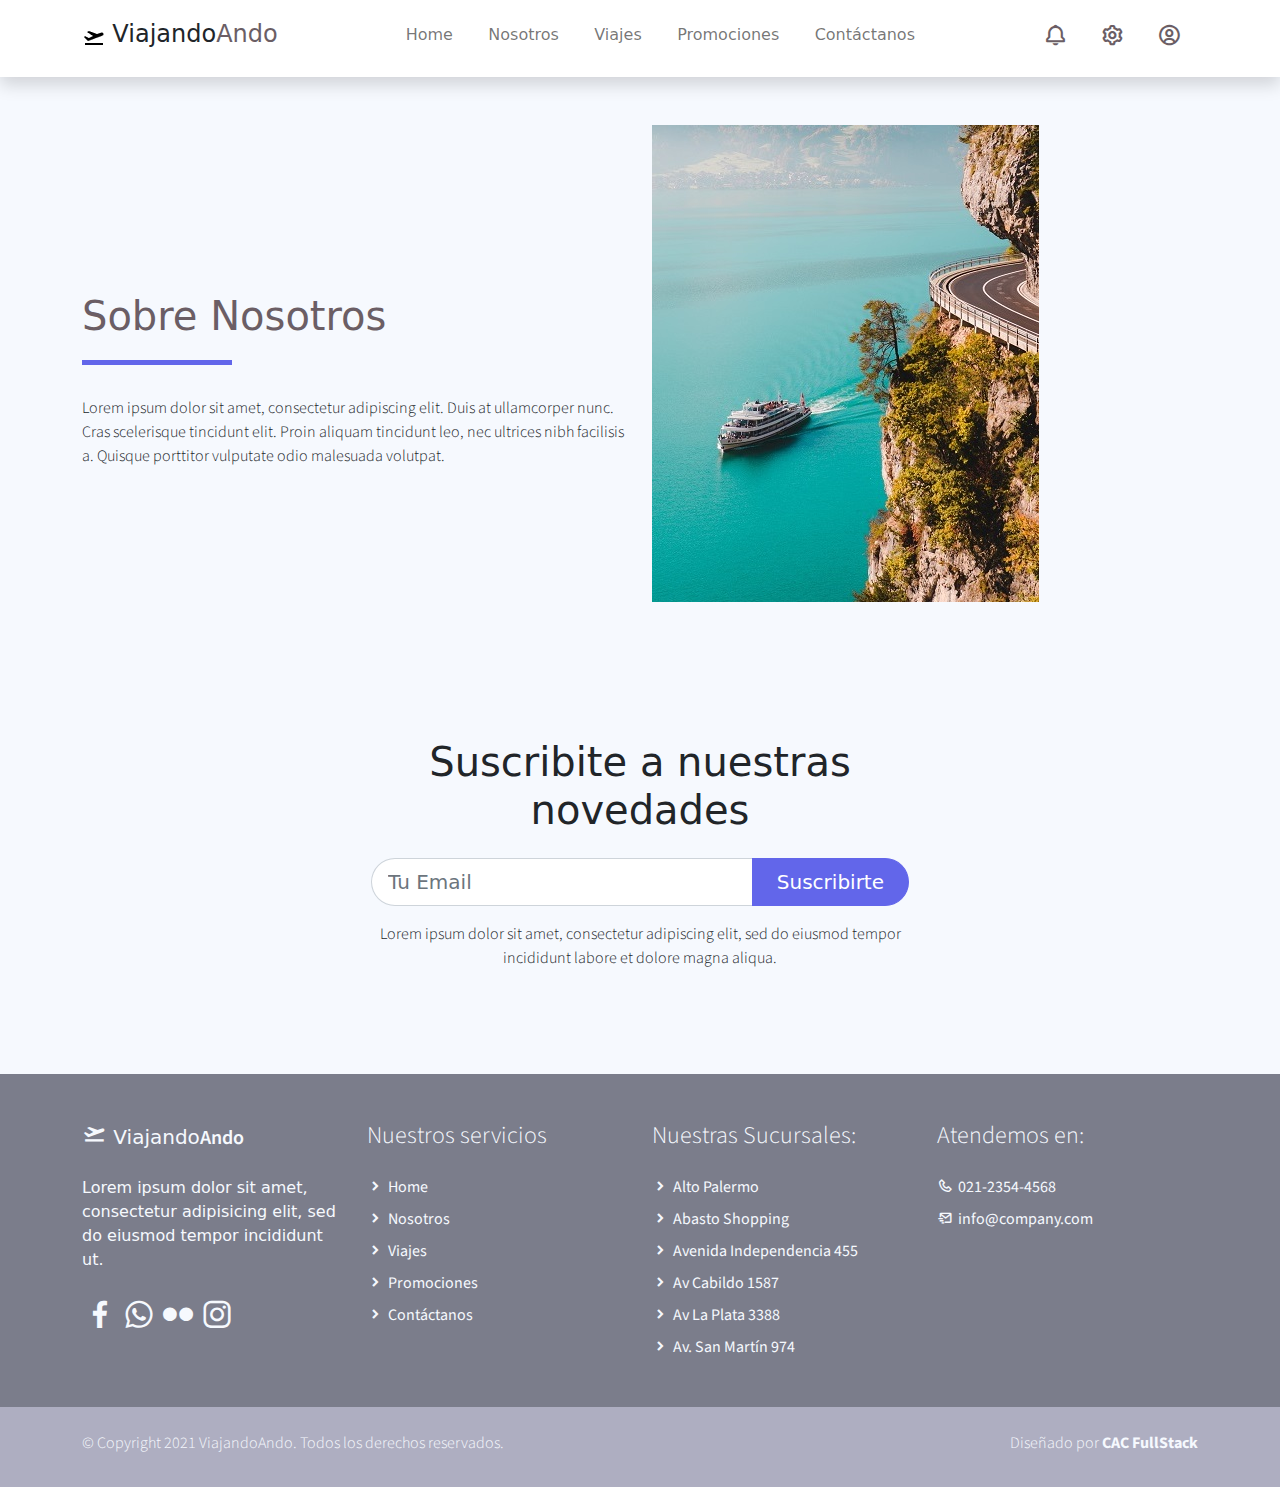
<file: about.html>
<!DOCTYPE html>
<html lang="es">

<head>
  <title>Agencia de Viajes</title>
    <meta charset="utf-8">
    <meta name="viewport" content="width=device-width, initial-scale=1">
    <link rel="apple-touch-icon" href="assets/img/apple-icon.png">
    <link rel="shortcut icon" type="image/png" href="assets/img/favicon.png">
    <!-- Load Require CSS -->
    <link href="assets/css/bootstrap.min.css" rel="stylesheet">
    <!-- Font CSS -->
    <link href="assets/css/boxicon.min.css" rel="stylesheet">
    <link rel="preconnect" href="https://fonts.gstatic.com">
<link href="https://fonts.googleapis.com/css2?family=Source+Sans+Pro:wght@300;400;600&display=swap" rel="stylesheet"> 
    <link rel="stylesheet" href="assets/css/estilos.css">

</head>

<body>
    <!-- Header 
	nav = cuyo propósito es proporcionar enlaces de navegación, ya sea dentro del documento actual 
	o a otros documentos
	-->

    <nav id="main_nav" class="navbar navbar-expand-lg navbar-light bg-white shadow">
	
        <!--navbar-expand-lg = envoltorio para que el navbar se estire en lg
        navbar-light = texto negro de la letra
        bg-white = fondo de color blanco
        -->
    
            <div class="container d-flex justify-content-between align-items-center">
            
                <a class="navbar-brand h1" href="index.html">
                <!--navbar-brand = clase se utiliza para resaltar la marca o logotipo de su página-->	
                <img src="[data-uri]"/>
                    <!--	bx bx-buildings = icono del logo de la web: 
                    http://www.unisvg.com/icon-sets/bx/bx-buildings.html 
                    https://boxicons.com/
                    -->
    
               <span class="text-dark h4">Viajando</span><span class="text-primary h4">Ando</span></a>
                
                <!--	boton de hamburguesa --> 
                    <button class="navbar-toggler border-0" 
                    type="button" data-bs-toggle="collapse" 
                    data-bs-target="#navbar-toggler-success" 
                    aria-controls="navbarSupportedContent" 
                    aria-expanded="false" 
                    aria-label="Toggle navigation">
                    <span class="navbar-toggler-icon">
                    </span>
                </button>
            <!------------------------------------------- Opciones del Menu		-->
            <div class="align-self-center collapse navbar-collapse flex-fill  d-lg-flex justify-content-lg-between" 
            id="navbar-toggler-success">
            
            <!-------collapse navbar-collapse= para agrupar y ocultar el contenido de la barra de navegación 
            por un punto de interrupción principal.
            flex-fill = obliga a que todos los elementos tengan el mismo tamaño de ancho
            d-lg-flex = utilidades para crear un contenedor flexbox y transforme los elementos secundarios 
            directos en elementos flexibles
            -->
                            <div class="flex-fill mx-xl-5 mb-2">
                    <!--	  mx=para clases que establecen tanto *-lefty*-right-->
                            <ul class="nav navbar-nav d-flex justify-content-between mx-xl-5 text-center text-dark">
                        <!--   .navbar-nav para una navegación ligera y de altura completa 
                           (incluida la compatibilidad con menús desplegables).-->
                            <li class="nav-item">
                                <a class="nav-link btn-outline-primary rounded-pill px-3" href="index.html">Home</a>
                            <!-- px = padding y mx es el margin 
                            rounded-pill =genera ese boton con bordes redondeados rounded-circle-->	
                            </li>
                            <li class="nav-item">
                                <a class="nav-link btn-outline-primary rounded-pill px-3" href="about.html">Nosotros</a>
                            </li>
                            <li class="nav-item">
                                <a class="nav-link btn-outline-primary rounded-pill px-3" href="viajes.html">Viajes</a>
                            </li>
                            <li class="nav-item">
                                <a class="nav-link btn-outline-primary rounded-pill px-3" href="destacados.html">Promociones</a>
                            </li>
                            <li class="nav-item">
                                <a class="nav-link btn-outline-primary rounded-pill px-3" href="contact.html">Contáctanos</a>
                            </li>
                        </ul>
                    </div>
    
    <!---------------------------------------------------------Fin de las opciones del menu
    ------------------------------------------------------------ Inicio de los iconos del menu-->
                    <div class="navbar align-self-center d-flex">
                        <a class="nav-link" href="#"><i class='bx bx-bell bx-sm bx-tada-hover text-primary'></i></a>
                        <a class="nav-link" href="#"><i class='bx bx-cog bx-sm text-primary'></i></a>
                        <a class="nav-link" href="#"><i class='bx bx-user-circle bx-sm text-primary'></i></a>
                        <!--	https://iconify.design/icon-sets/bx/-->
                    </div>
                </div>
            </div>
        </nav>
    <!----------------------------------------------------------- Fin de los iconos del menu-->
    
        <!-- Close Header -->


    <!-- Start Banner Hero -->
    <section class="bg-light w-100">
        <div class="container">
            <div class="row d-flex align-items-center py-5">
                <div class="col-lg-6 text-start">
                    <h1 class="h2 py-5 text-primary typo-space-line">Sobre Nosotros</h1>
                    <p class="light-300">
                        Lorem ipsum dolor sit amet, consectetur adipiscing elit. Duis at ullamcorper nunc. Cras scelerisque tincidunt elit. Proin aliquam tincidunt leo, nec ultrices nibh facilisis a. Quisque porttitor vulputate odio malesuada volutpat.  
                    </p>
                </div>
                <div class="col-lg-6">
                    <img id="nosotros" src="./assets/img/nosotros prueba1.jpg">
                </div>
            </div>
        </div>
    </section>
    <!-- End Banner Hero -->

   

    <!-- Start Contact -->
    <section class="banner-bg bg-light py-5">
        <div class="container">
            <div class="row">
                <div class="col-lg-6 mx-auto my-4 p-3">
                    <form action="#" method="get"><h1 class="h2 text-center">Suscribite a nuestras novedades</h1>
                    <div class="input-group py-3">
                    
                        <input name="email" type="mail" class="form-control form-control-lg rounded-pill rounded-end" id="email" placeholder="Tu Email" aria-label="Tu Email" required>
                        <button class="btn btn-secondary text-white btn-lg rounded-pill rounded-start px-lg-4" type="submit">Suscribirte</button>
                    </div>
                    <p class="text-center light-300">Lorem ipsum dolor sit amet, consectetur adipiscing elit, sed do eiusmod tempor incididunt labore et dolore magna aliqua.</p>
                    </form>
                </div>
            </div>
        </div>
    </section>
    <!-- End Contact -->


     <!-- Start Footer -->
    <footer class="bg-secondary pt-4">
        <div class="container">
            <div class="row py-4">

                <div class="col-lg-3 col-12 align-left">
                    <a class="navbar-brand" href="index.html">
                        <i class='bx bxs-plane-take-off bx-sm text-light'></i>
                        <span class="text-light h5">Viajando</span><span class="text-light h5 semi-bold-600">Ando</span>
                    </a>
                    <p class="text-light my-lg-4 my-2">
                        Lorem ipsum dolor sit amet, consectetur adipisicing elit,
                        sed do eiusmod tempor incididunt ut.
                    </p>
                    <ul class="list-inline footer-icons light-300">
                        <li class="list-inline-item m-0">
                            <a class="text-light" target="_blank" href="http://facebook.com/">
                                <i class='bx bxl-facebook bx-md'></i>
                            </a>
                        </li>
                        <li class="list-inline-item m-0">
                            <a class="text-light" target="_blank" href="https://www.whatsapp.com/">
                                <i class='bx bxl-whatsapp bx-md'></i>
                            </a>
                        </li>
                        <li class="list-inline-item m-0">
                            <a class="text-light" target="_blank" href="https://www.flickr.com/">
                                <i class='bx bxl-flickr bx-md'></i>
                            </a>
                        </li>
                        <li class="list-inline-item m-0">
                            <a class="text-light" target="_blank" href="https://www.instagram.com/">
                                <i class='bx bxl-instagram bx-md' ></i>
                            </a>
                        </li>
                    </ul>
                </div>

                <div class="col-lg-3 col-md-4 my-sm-0 mt-4">
                    <h3 class="h4 pb-lg-3 text-light light-300">Nuestros servicios</h2>
                        <ul class="list-unstyled text-light light-300">
                            <li class="pb-2">
                                <i class='bx-fw bx bxs-chevron-right bx-xs'></i><a class="text-decoration-none text-light" 
								href="index.html">Home</a>
                            </li>
                            <li class="pb-2">
                                <i class='bx-fw bx bxs-chevron-right bx-xs'></i><a class="text-decoration-none text-light py-1" 
								href="about.html">Nosotros</a>
                            </li>
                            <li class="pb-2">
                                <i class='bx-fw bx bxs-chevron-right bx-xs'></i><a class="text-decoration-none text-light py-1" 
								href="viajes.html">Viajes</a>
                            </li>
                            <li class="pb-2">
                                <i class='bx-fw bx bxs-chevron-right bx-xs'></i></i><a class="text-decoration-none text-light py-1" 
								href="destacados.html">Promociones</a>
                            </li>
                            <li class="pb-2">
                                <i class='bx-fw bx bxs-chevron-right bx-xs'></i><a class="text-decoration-none text-light py-1" 
								href="contact.html">Contáctanos</a>
                            </li>
                        </ul>
                </div>

                <div class="col-lg-3 col-md-4 my-sm-0 mt-4">
                    <h2 class="h4 pb-lg-3 text-light light-300">Nuestras Sucursales:</h2>
                    <ul class="list-unstyled text-light light-300">
                        <li class="pb-2">
                            <i class='bx-fw bx bxs-chevron-right bx-xs'></i><a class="text-decoration-none text-light py-1" 
							href="#">Alto Palermo</a>
                        </li>
                        <li class="pb-2">
                            <i class='bx-fw bx bxs-chevron-right bx-xs'></i><a class="text-decoration-none text-light py-1" 
							href="#">Abasto Shopping</a>
                        </li>
                        <li class="pb-2">
                            <i class='bx-fw bx bxs-chevron-right bx-xs'></i><a class="text-decoration-none text-light py-1" 
							href="#">Avenida Independencia 455</a>
                        </li>
                        <li class="pb-2">
                            <i class='bx-fw bx bxs-chevron-right bx-xs'></i><a class="text-decoration-none text-light py-1" 
							href="#">Av Cabildo 1587</a>
                        </li>
                        <li class="pb-2">
                            <i class='bx-fw bx bxs-chevron-right bx-xs'></i><a class="text-decoration-none text-light py-1" 
							href="#">Av La Plata 3388</a>
                        </li>
                        <li class="pb-2">
                            <i class='bx-fw bx bxs-chevron-right bx-xs'></i><a class="text-decoration-none text-light py-1" 
							href="#">Av. San Martín 974</a>
                        </li>
                    </ul>
                </div>

                <div class="col-lg-3 col-md-4 my-sm-0 mt-4">
                    <h2 class="h4 pb-lg-3 text-light light-300">Atendemos en:</h2>
                    <ul class="list-unstyled text-light light-300">
                        <li class="pb-2">
                            <i class='bx-fw bx bx-phone bx-xs'></i><a class="text-decoration-none text-light py-1" 
							href="tel:010-020-0340">021-2354-4568</a>
                        </li>
                        <li class="pb-2">
                            <i class='bx-fw bx bx-mail-send bx-xs'></i><a class="text-decoration-none text-light py-1"
							href="mailto:info@company.com">info@company.com</a>
                        </li>
                    </ul>
                </div>

            </div>
        </div>

        <div class="w-100 bg-primary py-3">
            <div class="container">
                <div class="row pt-2">
                    <div class="col-lg-6 col-sm-12">
                        <p class="text-lg-start text-center text-light light-300">
                            © Copyright 2021 ViajandoAndo. Todos los derechos reservados.
                        </p>
                    </div>
                    <div class="col-lg-6 col-sm-12">
                        <p class="text-lg-end text-center text-light light-300">
                            Diseñado por <a rel="sponsored" class="text-decoration-none text-light" 
							href="https://cursophp.com.ar/" target="_blank"><strong>CAC FullStack</strong></a>
                        </p>
                    </div>
                </div>
            </div>
        </div>

    </footer>
    <!-- End Footer -->


    <!-- Bootstrap -->
    <script src="assets/js/bootstrap.bundle.min.js"></script>


</body>

</html>
</file>
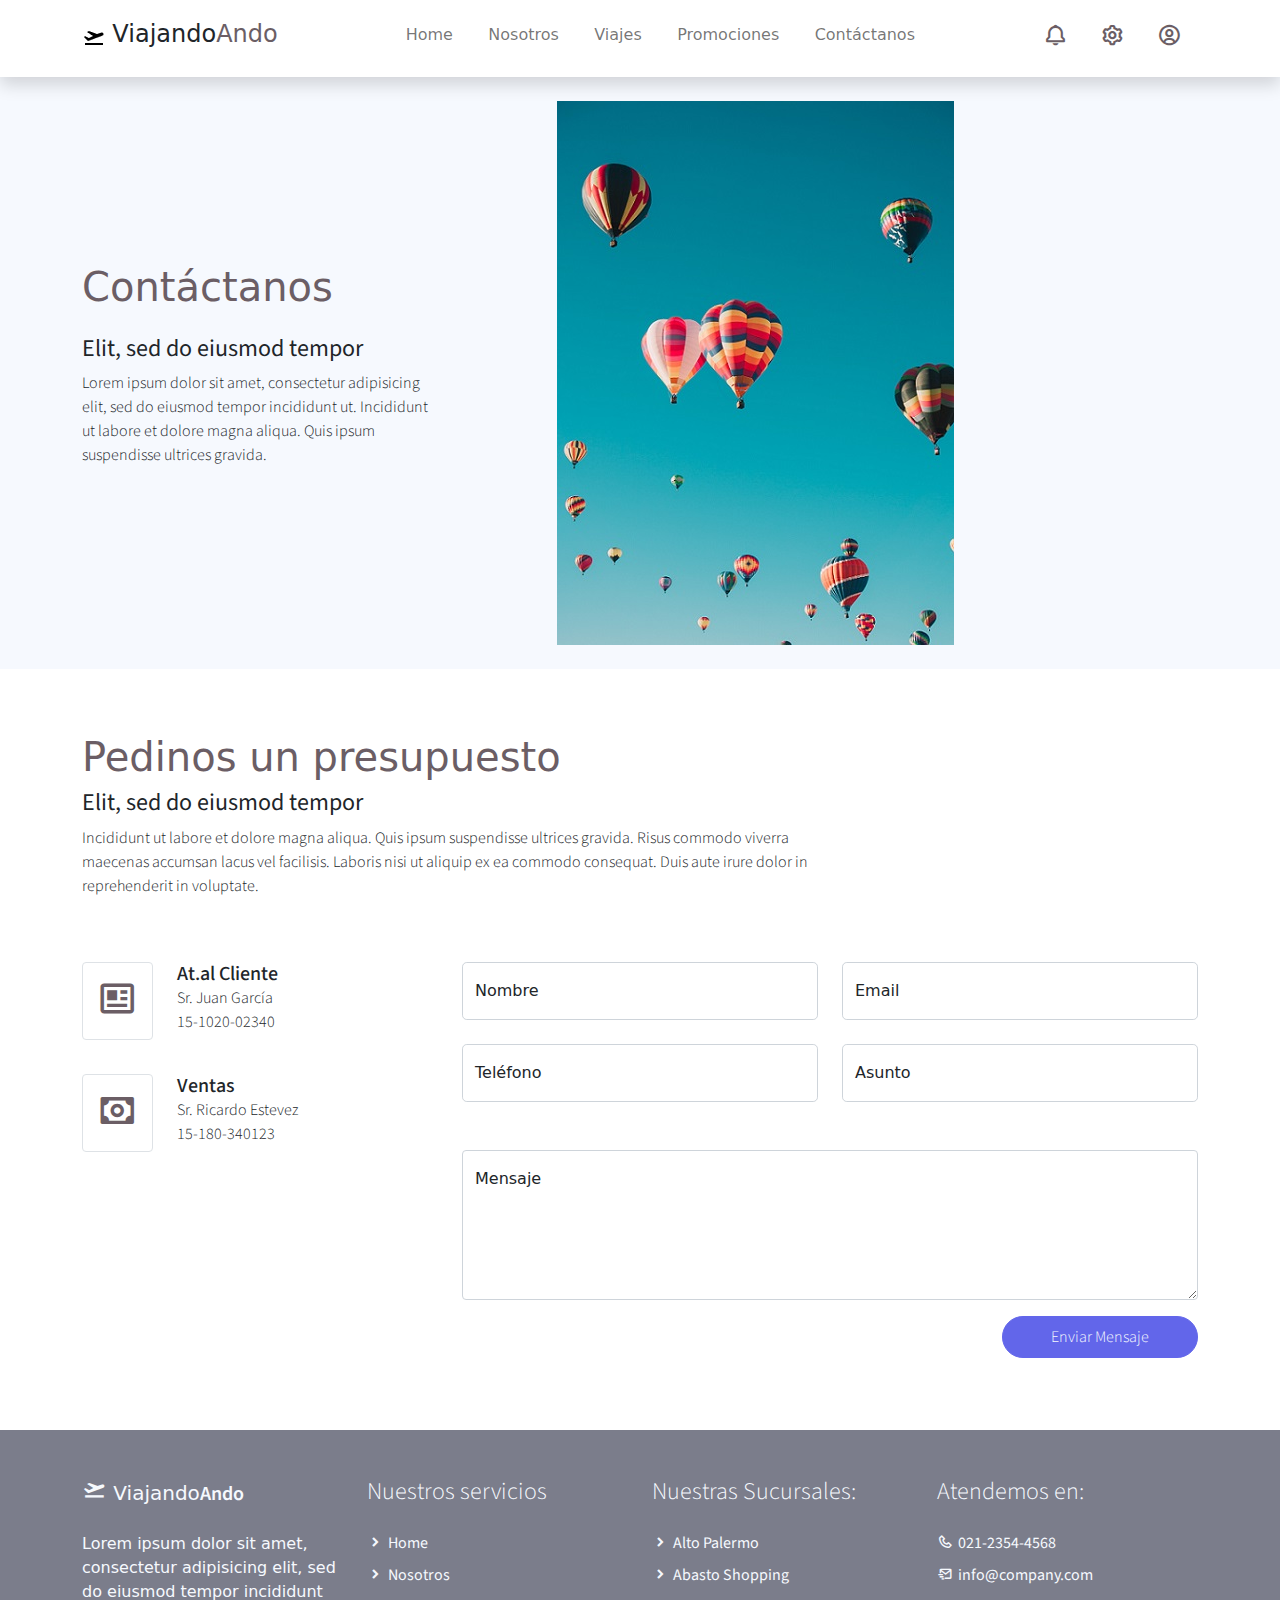
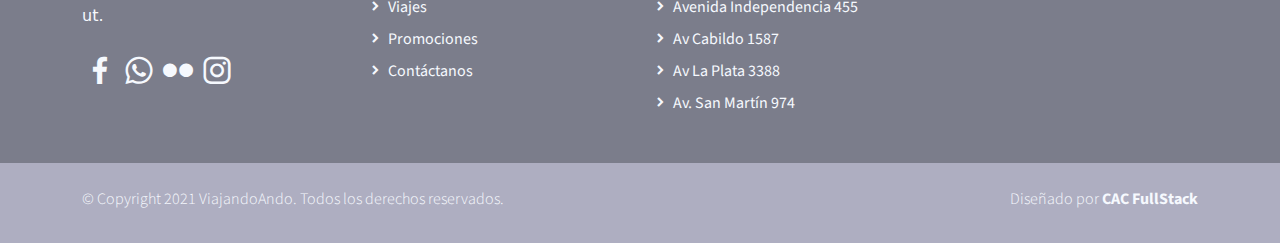
<file: contact.html>
<!DOCTYPE html>
<html lang="es">

<head>
  <title>Agencia de Viajes</title>
    <meta charset="utf-8">
    <meta name="viewport" content="width=device-width, initial-scale=1">
    <link rel="apple-touch-icon" href="assets/img/apple-icon.png">
    <link rel="shortcut icon" type="image/png" href="assets/img/favicon.png">
    <!-- Load Require CSS -->
    <link href="assets/css/bootstrap.min.css" rel="stylesheet">
    <!-- Font CSS -->
    <link href="assets/css/boxicon.min.css" rel="stylesheet">
    <link rel="preconnect" href="https://fonts.gstatic.com">
<link href="https://fonts.googleapis.com/css2?family=Source+Sans+Pro:wght@300;400;600&display=swap" rel="stylesheet"> 
		<!-- carga CSS -->
    <link rel="stylesheet" href="assets/css/estilos.css">

</head>

<body>
    <!-- Header 
	nav = cuyo propósito es proporcionar enlaces de navegación, ya sea dentro del documento actual 
	o a otros documentos
	-->

    <nav id="main_nav" class="navbar navbar-expand-lg navbar-light bg-white shadow">
	
        <!--navbar-expand-lg = envoltorio para que el navbar se estire en lg
        navbar-light = texto negro de la letra
        bg-white = fondo de color blanco
        -->
    
            <div class="container d-flex justify-content-between align-items-center">
            
                <a class="navbar-brand h1" href="index.html">
                <!--navbar-brand = clase se utiliza para resaltar la marca o logotipo de su página-->	
                <img src="[data-uri]"/>
                    <!--	bx bx-buildings = icono del logo de la web: 
                    http://www.unisvg.com/icon-sets/bx/bx-buildings.html 
                    https://boxicons.com/
                    -->
    
               <span class="text-dark h4">Viajando</span><span class="text-primary h4">Ando</span></a>
                
                <!--	boton de hamburguesa --> 
                    <button class="navbar-toggler border-0" 
                    type="button" data-bs-toggle="collapse" 
                    data-bs-target="#navbar-toggler-success" 
                    aria-controls="navbarSupportedContent" 
                    aria-expanded="false" 
                    aria-label="Toggle navigation">
                    <span class="navbar-toggler-icon">
                    </span>
                </button>
            <!------------------------------------------- Opciones del Menu		-->
            <div class="align-self-center collapse navbar-collapse flex-fill  d-lg-flex justify-content-lg-between" 
            id="navbar-toggler-success">
            
            <!-------collapse navbar-collapse= para agrupar y ocultar el contenido de la barra de navegación 
            por un punto de interrupción principal.
            flex-fill = obliga a que todos los elementos tengan el mismo tamaño de ancho
            d-lg-flex = utilidades para crear un contenedor flexbox y transforme los elementos secundarios 
            directos en elementos flexibles
            -->
                            <div class="flex-fill mx-xl-5 mb-2">
                    <!--	  mx=para clases que establecen tanto *-lefty*-right-->
                            <ul class="nav navbar-nav d-flex justify-content-between mx-xl-5 text-center text-dark">
                        <!--   .navbar-nav para una navegación ligera y de altura completa 
                           (incluida la compatibilidad con menús desplegables).-->
                            <li class="nav-item">
                                <a class="nav-link btn-outline-primary rounded-pill px-3" href="index.html">Home</a>
                            <!-- px = padding y mx es el margin 
                            rounded-pill =genera ese boton con bordes redondeados rounded-circle-->	
                            </li>
                            <li class="nav-item">
                                <a class="nav-link btn-outline-primary rounded-pill px-3" href="about.html">Nosotros</a>
                            </li>
                            <li class="nav-item">
                                <a class="nav-link btn-outline-primary rounded-pill px-3" href="viajes.html">Viajes</a>
                            </li>
                            <li class="nav-item">
                                <a class="nav-link btn-outline-primary rounded-pill px-3" href="destacados.html">Promociones</a>
                            </li>
                            <li class="nav-item">
                                <a class="nav-link btn-outline-primary rounded-pill px-3" href="contact.html">Contáctanos</a>
                            </li>
                        </ul>
                    </div>
    
    <!---------------------------------------------------------Fin de las opciones del menu
    ------------------------------------------------------------ Inicio de los iconos del menu-->
                    <div class="navbar align-self-center d-flex">
                        <a class="nav-link" href="#"><i class='bx bx-bell bx-sm bx-tada-hover text-primary'></i></a>
                        <a class="nav-link" href="#"><i class='bx bx-cog bx-sm text-primary'></i></a>
                        <a class="nav-link" href="#"><i class='bx bx-user-circle bx-sm text-primary'></i></a>
                        <!--	https://iconify.design/icon-sets/bx/-->
                    </div>
                </div>
            </div>
        </nav>
    <!----------------------------------------------------------- Fin de los iconos del menu-->
    
        <!-- Close Header -->


    <!-- Start Banner Hero -->
    <section class="bg-light">
        <div class="container py-4">
            <div class="row align-items-center justify-content-between">
                <div class="contact-header col-lg-4">
                    <h1 class="h2 pb-3 text-primary">Contáctanos</h1>
                    <h3 class="h4 regular-400">Elit, sed do eiusmod tempor</h3>
                    <p class="light-300">
                        Lorem ipsum dolor sit amet, consectetur adipisicing elit,
                        sed do eiusmod tempor incididunt ut. Incididunt ut labore et dolore magna aliqua. Quis ipsum suspendisse ultrices gravida.
                    </p>
                </div>
                <div class="contact-img col-lg-7 align-items-end col-md-4">
                    <img src="./assets/img/contactus1.jpg">
                </div>
            </div>
        </div>
    </section>
    <!-- End Banner Hero -->


    <!-- Start Contact -->
    <section class="container py-5">

        <h1 class="col-12 col-xl-8 h2 text-left text-primary pt-3">Pedinos un presupuesto</h1>
        <h2 class="col-12 col-xl-8 h4 text-left regular-400">Elit, sed do eiusmod tempor </h2>
        <p class="col-12 col-xl-8 text-left text-muted pb-5 light-300">
            Incididunt ut labore et dolore magna aliqua. Quis ipsum suspendisse ultrices
            gravida. Risus commodo viverra maecenas accumsan lacus vel facilisis. Laboris
            nisi ut aliquip ex ea commodo consequat. Duis aute irure dolor in reprehenderit
            in voluptate.
        </p>

        <div class="row pb-4">
            <div class="col-lg-4">

                <div class="contact row mb-4">
                    <div class="contact-icon col-lg-3 col-3">
                        <div class="py-3 mb-2 text-center border rounded text-secondary">
                            <i class='display-6 bx bx-news'></i>
                        </div>
                    </div>
                    <ul class="contact-info list-unstyled col-lg-9 col-9  light-300">
                        <li class="h5 mb-0">At.al Cliente</li>
                        <li class="text-muted">Sr. Juan García</li>
                        <li class="text-muted">15-1020-02340</li>
                    </ul>
                </div>


                <div class="contact row mb-4">
                    <div class="contact-icon col-lg-3 col-3">
                        <div class="border py-3 mb-2 text-center border rounded text-secondary">
                            <i class='bx bx-money display-6'></i>
                        </div>
                    </div>
                    <ul class="contact-info list-unstyled col-lg-9 col-9 light-300">
                        <li class="h5 mb-0">Ventas</li>
                        <li class="text-muted">Sr. Ricardo Estevez</li>
                        <li class="text-muted">15-180-340123</li>
                    </ul>
                </div>

            </div>


            <!-- Start Contact Form -->
            <div class="col-lg-8 ">
                <form class="contact-form row" method="post" action="#" role="form">

                    <div class="col-lg-6 mb-4">
                        <div class="form-floating">
                            <input type="text" class="form-control form-control-lg light-300" id="floatingname" name="inputname" placeholder="Name">
                            <label for="floatingname light-300">Nombre</label>
                        </div>
                    </div><!-- End Input Name -->

                    <div class="col-lg-6 mb-4">
                        <div class="form-floating">
                            <input type="text" class="form-control form-control-lg light-300" id="floatingemail" name="inputemail" placeholder="Email">
                            <label for="floatingemail light-300">Email</label>
                        </div>
                    </div><!-- End Input Email -->

                    <div class="col-lg-6 mb-4">
                        <div class="form-floating">
                            <input type="text" class="form-control form-control-lg light-300" id="floatingphone" name="inputphone" placeholder="Phone">
                            <label for="floatingphone light-300">Teléfono</label>
                        </div>
                    </div><!-- End Input Phone -->

    

                    <div class="col-lg-6 mb-4">
                        <div class="form-floating mb-4">
                            <input type="text" class="form-control form-control-lg light-300" id="floatingsubject" name="inputsubject" placeholder="Subject">
                            <label for="floatingsubject light-300">Asunto</label>
                        </div>
                    </div><!-- End Input Subject -->

                    <div class="col-12">
                        <div class="form-floating mb-3">
                            <textarea class="form-control light-300" rows="8" placeholder="Message" id="floatingtextarea"></textarea>
                            <label for="floatingtextarea light-300">Mensaje</label>
                        </div>
                    </div><!-- End Textarea Message -->

                    <div class="col-md-12 col-12 m-auto text-end">
                        <button type="submit" class="btn btn-secondary rounded-pill px-md-5 px-4 py-2 radius-0 text-light light-300">Enviar Mensaje</button>
                    </div>

                </form>
            </div>
            <!-- End Contact Form -->


        </div>
    </section>
    <!-- End Contact -->


     <!-- Start Footer -->
    <footer class="bg-secondary pt-4">
        <div class="container">
            <div class="row py-4">

                <div class="col-lg-3 col-12 align-left">
                    <a class="navbar-brand" href="index.html">
                        <i class='bx bxs-plane-take-off bx-sm text-light'></i>
                        <span class="text-light h5">Viajando</span><span class="text-light h5 semi-bold-600">Ando</span>
                    </a>
                    <p class="text-light my-lg-4 my-2">
                        Lorem ipsum dolor sit amet, consectetur adipisicing elit,
                        sed do eiusmod tempor incididunt ut.
                    </p>
                    <ul class="list-inline footer-icons light-300">
                        <li class="list-inline-item m-0">
                            <a class="text-light" target="_blank" href="http://facebook.com/">
                                <i class='bx bxl-facebook bx-md'></i>
                            </a>
                        </li>
                        <li class="list-inline-item m-0">
                            <a class="text-light" target="_blank" href="https://www.whatsapp.com/">
                                <i class='bx bxl-whatsapp bx-md'></i>
                            </a>
                        </li>
                        <li class="list-inline-item m-0">
                            <a class="text-light" target="_blank" href="https://www.flickr.com/">
                                <i class='bx bxl-flickr bx-md'></i>
                            </a>
                        </li>
                        <li class="list-inline-item m-0">
                            <a class="text-light" target="_blank" href="https://www.instagram.com/">
                                <i class='bx bxl-instagram bx-md' ></i>
                            </a>
                        </li>
                    </ul>
                </div>

                <div class="col-lg-3 col-md-4 my-sm-0 mt-4">
                    <h3 class="h4 pb-lg-3 text-light light-300">Nuestros servicios</h2>
                        <ul class="list-unstyled text-light light-300">
                            <li class="pb-2">
                                <i class='bx-fw bx bxs-chevron-right bx-xs'></i><a class="text-decoration-none text-light" 
								href="index.html">Home</a>
                            </li>
                            <li class="pb-2">
                                <i class='bx-fw bx bxs-chevron-right bx-xs'></i><a class="text-decoration-none text-light py-1" 
								href="about.html">Nosotros</a>
                            </li>
                            <li class="pb-2">
                                <i class='bx-fw bx bxs-chevron-right bx-xs'></i><a class="text-decoration-none text-light py-1" 
								href="viajes.html">Viajes</a>
                            </li>
                            <li class="pb-2">
                                <i class='bx-fw bx bxs-chevron-right bx-xs'></i></i><a class="text-decoration-none text-light py-1" 
								href="destacados.html">Promociones</a>
                            </li>
                            <li class="pb-2">
                                <i class='bx-fw bx bxs-chevron-right bx-xs'></i><a class="text-decoration-none text-light py-1" 
								href="contact.html">Contáctanos</a>
                            </li>
                        </ul>
                </div>

                <div class="col-lg-3 col-md-4 my-sm-0 mt-4">
                    <h2 class="h4 pb-lg-3 text-light light-300">Nuestras Sucursales:</h2>
                    <ul class="list-unstyled text-light light-300">
                        <li class="pb-2">
                            <i class='bx-fw bx bxs-chevron-right bx-xs'></i><a class="text-decoration-none text-light py-1" 
							href="#">Alto Palermo</a>
                        </li>
                        <li class="pb-2">
                            <i class='bx-fw bx bxs-chevron-right bx-xs'></i><a class="text-decoration-none text-light py-1" 
							href="#">Abasto Shopping</a>
                        </li>
                        <li class="pb-2">
                            <i class='bx-fw bx bxs-chevron-right bx-xs'></i><a class="text-decoration-none text-light py-1" 
							href="#">Avenida Independencia 455</a>
                        </li>
                        <li class="pb-2">
                            <i class='bx-fw bx bxs-chevron-right bx-xs'></i><a class="text-decoration-none text-light py-1" 
							href="#">Av Cabildo 1587</a>
                        </li>
                        <li class="pb-2">
                            <i class='bx-fw bx bxs-chevron-right bx-xs'></i><a class="text-decoration-none text-light py-1" 
							href="#">Av La Plata 3388</a>
                        </li>
                        <li class="pb-2">
                            <i class='bx-fw bx bxs-chevron-right bx-xs'></i><a class="text-decoration-none text-light py-1" 
							href="#">Av. San Martín 974</a>
                        </li>
                    </ul>
                </div>

                <div class="col-lg-3 col-md-4 my-sm-0 mt-4">
                    <h2 class="h4 pb-lg-3 text-light light-300">Atendemos en:</h2>
                    <ul class="list-unstyled text-light light-300">
                        <li class="pb-2">
                            <i class='bx-fw bx bx-phone bx-xs'></i><a class="text-decoration-none text-light py-1" 
							href="tel:010-020-0340">021-2354-4568</a>
                        </li>
                        <li class="pb-2">
                            <i class='bx-fw bx bx-mail-send bx-xs'></i><a class="text-decoration-none text-light py-1"
							href="mailto:info@company.com">info@company.com</a>
                        </li>
                    </ul>
                </div>

            </div>
        </div>

        <div class="w-100 bg-primary py-3">
            <div class="container">
                <div class="row pt-2">
                    <div class="col-lg-6 col-sm-12">
                        <p class="text-lg-start text-center text-light light-300">
                            © Copyright 2021 ViajandoAndo. Todos los derechos reservados.
                        </p>
                    </div>
                    <div class="col-lg-6 col-sm-12">
                        <p class="text-lg-end text-center text-light light-300">
                            Diseñado por <a rel="sponsored" class="text-decoration-none text-light" 
							href="https://cursophp.com.ar/" target="_blank"><strong>CAC FullStack</strong></a>
                        </p>
                    </div>
                </div>
            </div>
        </div>

    </footer>
    <!-- End Footer -->



    <!-- Bootstrap -->
    <script src="assets/js/bootstrap.bundle.min.js"></script>


</body>

</html>
</file>
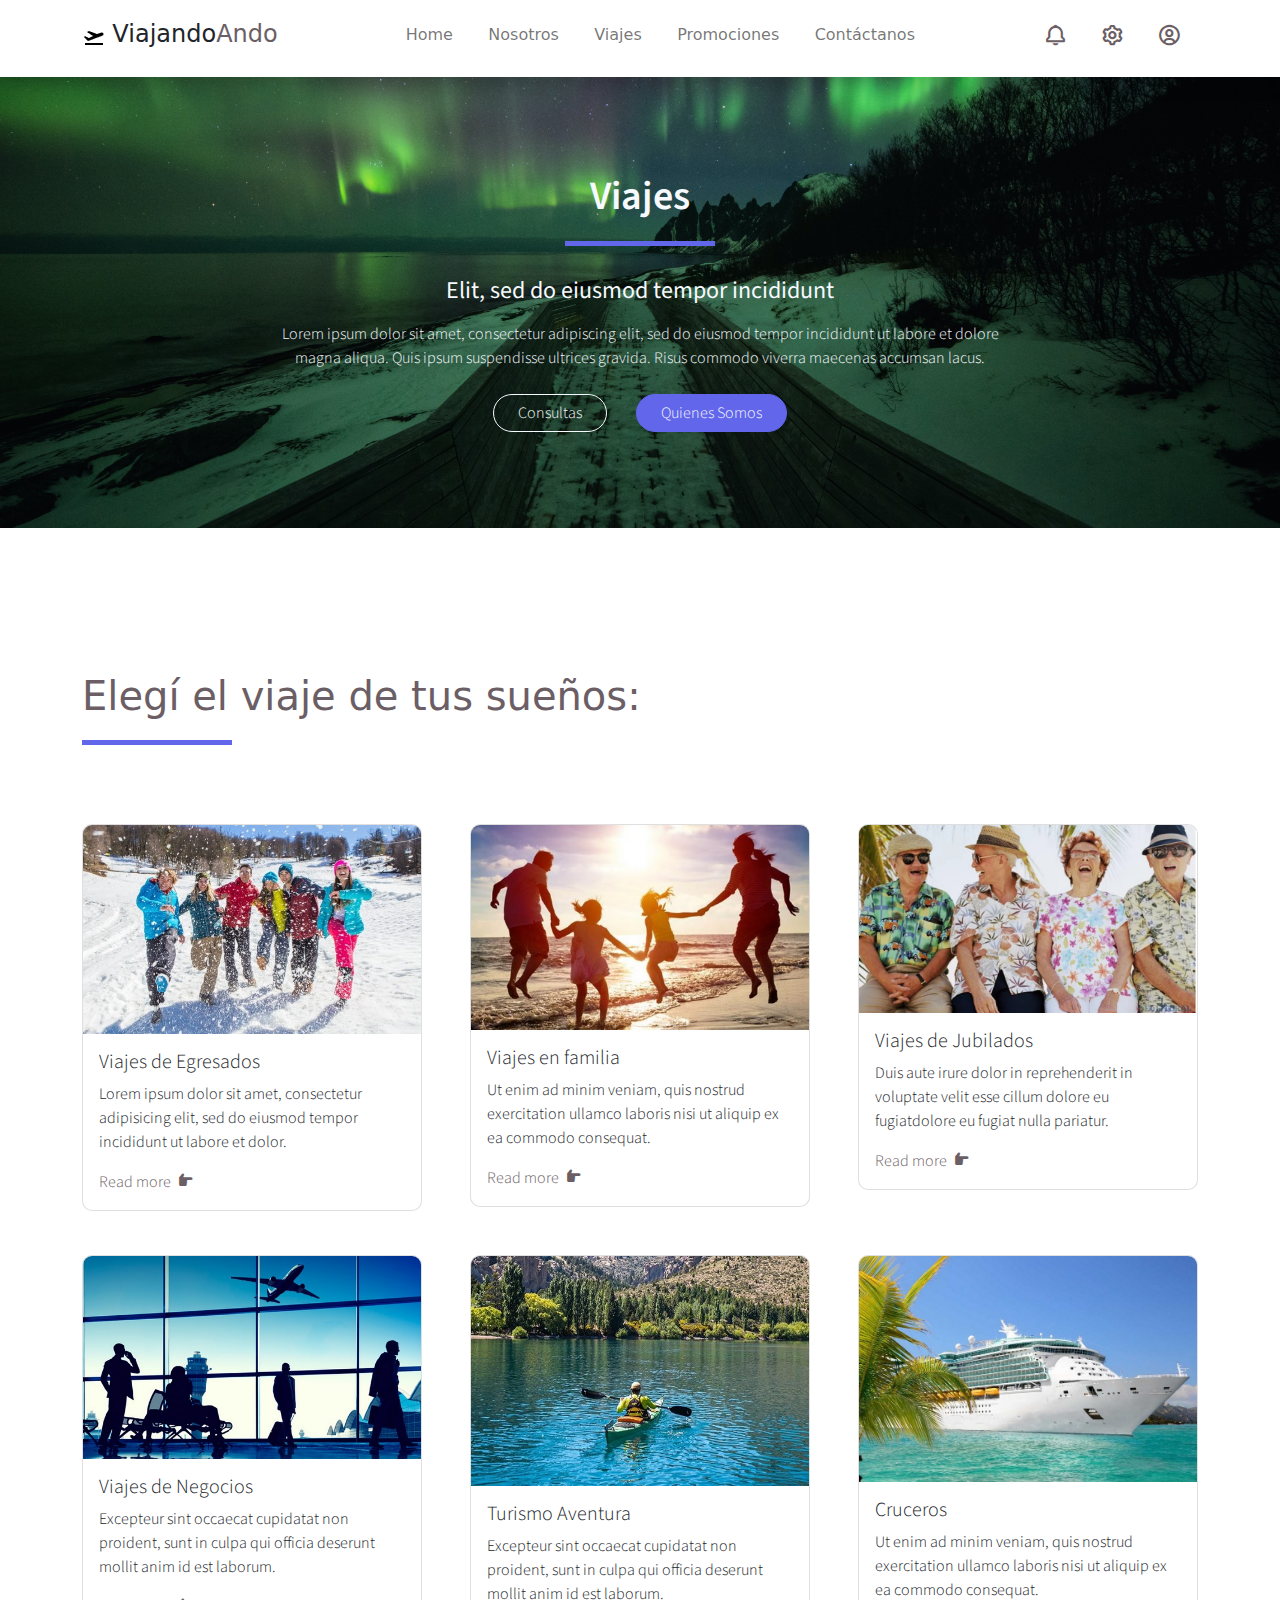
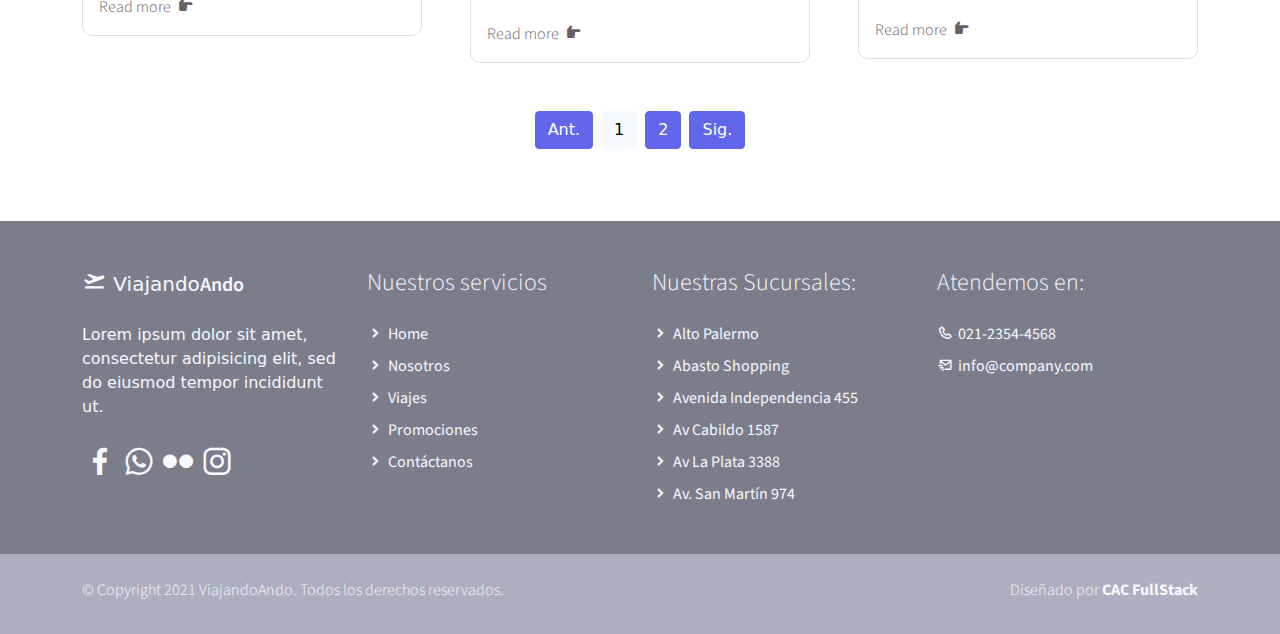
<file: viajes.html>
<!DOCTYPE html>
<html lang="en">

<head>
  <title>Agencia de Viajes</title>
    <meta charset="utf-8">
    <meta name="viewport" content="width=device-width, initial-scale=1">
    <link rel="apple-touch-icon" href="assets/img/apple-icon.png">
    <link rel="shortcut icon" type="image/png" href="assets/img/favicon.png">
    <!-- Load Require CSS -->
    <link href="assets/css/bootstrap.min.css" rel="stylesheet">
    <!-- Font CSS -->
    <link href="assets/css/boxicon.min.css" rel="stylesheet">
    <link rel="preconnect" href="https://fonts.gstatic.com">
<link href="https://fonts.googleapis.com/css2?family=Source+Sans+Pro:wght@300;400;600&display=swap" rel="stylesheet"> 
		<!-- carga CSS -->
    <link rel="stylesheet" href="assets/css/estilos.css">
</head>

<body>
    <!-- Header 
	nav = cuyo propósito es proporcionar enlaces de navegación, ya sea dentro del documento actual 
	o a otros documentos
	-->

    <nav id="main_nav" class="navbar navbar-expand-lg navbar-light bg-white shadow">
	
        <!--navbar-expand-lg = envoltorio para que el navbar se estire en lg
        navbar-light = texto negro de la letra
        bg-white = fondo de color blanco
        -->
    
            <div class="container d-flex justify-content-between align-items-center">
            
                <a class="navbar-brand h1" href="index.html">
                <!--navbar-brand = clase se utiliza para resaltar la marca o logotipo de su página-->	
                <img src="[data-uri]"/>
                    <!--	bx bx-buildings = icono del logo de la web: 
                    http://www.unisvg.com/icon-sets/bx/bx-buildings.html 
                    https://boxicons.com/
                    -->
    
               <span class="text-dark h4">Viajando</span><span class="text-primary h4">Ando</span></a>
                
                <!--	boton de hamburguesa --> 
                    <button class="navbar-toggler border-0" 
                    type="button" data-bs-toggle="collapse" 
                    data-bs-target="#navbar-toggler-success" 
                    aria-controls="navbarSupportedContent" 
                    aria-expanded="false" 
                    aria-label="Toggle navigation">
                    <span class="navbar-toggler-icon">
                    </span>
                </button>
            <!------------------------------------------- Opciones del Menu		-->
            <div class="align-self-center collapse navbar-collapse flex-fill  d-lg-flex justify-content-lg-between" 
            id="navbar-toggler-success">
            
            <!-------collapse navbar-collapse= para agrupar y ocultar el contenido de la barra de navegación 
            por un punto de interrupción principal.
            flex-fill = obliga a que todos los elementos tengan el mismo tamaño de ancho
            d-lg-flex = utilidades para crear un contenedor flexbox y transforme los elementos secundarios 
            directos en elementos flexibles
            -->
                            <div class="flex-fill mx-xl-5 mb-2">
                    <!--	  mx=para clases que establecen tanto *-lefty*-right-->
                            <ul class="nav navbar-nav d-flex justify-content-between mx-xl-5 text-center text-dark">
                        <!--   .navbar-nav para una navegación ligera y de altura completa 
                           (incluida la compatibilidad con menús desplegables).-->
                            <li class="nav-item">
                                <a class="nav-link btn-outline-primary rounded-pill px-3" href="index.html">Home</a>
                            <!-- px = padding y mx es el margin 
                            rounded-pill =genera ese boton con bordes redondeados rounded-circle-->	
                            </li>
                            <li class="nav-item">
                                <a class="nav-link btn-outline-primary rounded-pill px-3" href="about.html">Nosotros</a>
                            </li>
                            <li class="nav-item">
                                <a class="nav-link btn-outline-primary rounded-pill px-3" href="viajes.html">Viajes</a>
                            </li>
                            <li class="nav-item">
                                <a class="nav-link btn-outline-primary rounded-pill px-3" href="destacados.html">Promociones</a>
                            </li>
                            <li class="nav-item">
                                <a class="nav-link btn-outline-primary rounded-pill px-3" href="contact.html">Contáctanos</a>
                            </li>
                        </ul>
                    </div>
    
    <!---------------------------------------------------------Fin de las opciones del menu
    ------------------------------------------------------------ Inicio de los iconos del menu-->
                    <div class="navbar align-self-center d-flex">
                        <a class="nav-link" href="#"><i class='bx bx-bell bx-sm bx-tada-hover text-primary'></i></a>
                        <a class="nav-link" href="#"><i class='bx bx-cog bx-sm text-primary'></i></a>
                        <a class="nav-link" href="#"><i class='bx bx-user-circle bx-sm text-primary'></i></a>
                        <!--	https://iconify.design/icon-sets/bx/-->
                    </div>
                </div>
            </div>
        </nav>
    <!----------------------------------------------------------- Fin de los iconos del menu-->
    
        <!-- Close Header -->


    <!-- Start Banner Hero -->
    <div id="work_banner" class="banner-wrapper bg-light w-100 py-5">
        <div class="banner-vertical-center-work container text-light d-flex justify-content-center align-items-center py-5 p-0">
            <div class="banner-content col-lg-8 col-12 m-lg-auto text-center">
                <h1 class="banner-heading h2 display-3 pb-5 semi-bold-600 typo-space-line-center">Viajes</h1>
                <h3 class="h4 pb-2 regular-400">Elit, sed do eiusmod tempor incididunt</h3>
                <p class="banner-body pb-2 light-300">
                    Lorem ipsum dolor sit amet, consectetur adipiscing elit,
                    sed do eiusmod tempor incididunt ut labore et dolore magna
                    aliqua. Quis ipsum suspendisse ultrices gravida. Risus
                    commodo viverra maecenas accumsan lacus.
                </p>
               <a href="contact.html"><button type="submit" class="btn rounded-pill btn-outline-light px-4 me-4 light-300">Consultas</button></a>
             <a href="about.html"><button type="submit" class="btn rounded-pill btn-secondary text-light px-4 light-300">Quienes Somos</button></a>
            </div>
        </div>
    </div>
    <!-- End Banner Hero -->

    <!-- Start Our Work -->
    <section class="container py-5">
        <div class="row justify-content-center my-5">
            <h1 class="h2 py-5 text-primary typo-space-line">Elegí el viaje de tus sueños:</h1>
        </div>

        <div class="row projects gx-lg-5">
            <a href="#" class="col-sm-6 col-lg-4 text-decoration-none project marketing social business">
                <div class="service-work overflow-hidden card mb-5 mx-5 m-sm-0">
                    <img class="card-img-top" src="./assets/img/egresados.jpg" alt="...">
                    <div class="card-body">
                        <h5 class="card-title light-300 text-dark">Viajes de Egresados</h5>
                        <p class="card-text light-300 text-dark">
                            Lorem ipsum dolor sit amet, consectetur adipisicing elit,
                            sed do eiusmod tempor incididunt ut labore et dolor.
                        </p>
                        <span class="text-decoration-none text-primary light-300">
                              Read more <i class='bx bxs-hand-right ms-1'></i>
                          </span>
                    </div>
                </div>
            </a>
            <a href="#" class="col-sm-6 col-lg-4 text-decoration-none project graphic social">
                <div class="service-work overflow-hidden card mx-5 mx-sm-0 mb-5">
                    <img class="card-img-top" src="./assets/img/familia.jpg" alt="...">
                    <div class="card-body">
                        <h5 class="card-title light-300 text-dark">Viajes en familia</h5>
                        <p class="card-text light-300 text-dark">
                            Ut enim ad minim veniam, quis nostrud exercitation ullamco
                            laboris nisi ut aliquip ex ea commodo consequat.
                        </p>
                        <span class="text-decoration-none text-primary light-300">
                              Read more <i class='bx bxs-hand-right ms-1'></i>
                          </span>
                    </div>
                </div>
            </a>
            <a href="#" class="col-sm-6 col-lg-4 text-decoration-none project marketing graphic business">
                <div class="service-work overflow-hidden card mx-5 mx-sm-0 mb-5">
                    <img class="card-img-top" src="./assets/img/jubilados.jpg" alt="...">
                    <div class="card-body">
                        <h5 class="card-title light-300 text-dark">Viajes de Jubilados</h5>
                        <p class="card-text light-300 text-dark">
                            Duis aute irure dolor in reprehenderit in voluptate velit
                            esse cillum dolore eu fugiatdolore eu fugiat nulla pariatur.
                        </p>
                        <span class="text-decoration-none text-primary light-300">
                              Read more <i class='bx bxs-hand-right ms-1'></i>
                          </span>
                    </div>
                </div>
            </a>
            <a href="#" class="col-sm-6 col-lg-4 text-decoration-none project social business">
                <div class="service-work overflow-hidden card mx-5 mx-sm-0 mb-5">
                    <img class="card-img-top" src="./assets/img/negocios.jpg" alt="...">
                    <div class="card-body">
                        <h5 class="card-title light-300 text-dark">Viajes de Negocios</h5>
                        <p class="card-text light-300 text-dark">
                            Excepteur sint occaecat cupidatat non proident, sunt in
                            culpa qui officia deserunt mollit anim id est laborum.
                        </p>
                        <span class="text-decoration-none text-primary light-300">
                              Read more <i class='bx bxs-hand-right ms-1'></i>
                          </span>
                    </div>
                </div>
            </a>
            <a href="" class="col-sm-6 col-lg-4 text-decoration-none project marketing">
                <div class="service-work overflow-hidden card mx-5 mx-sm-0 mb-5">
                    <img class="card-img-top" src="./assets/img/aventura.jpg" alt="...">
                    <div class="card-body">
                        <h5 class="card-title light-300 text-dark">Turismo Aventura</h5>
                        <p class="card-text light-300 text-dark">
                            Excepteur sint occaecat cupidatat non proident,
                            sunt in culpa qui officia deserunt mollit anim id est laborum.
                        </p>
                        <span class="text-decoration-none text-primary light-300">
                              Read more <i class='bx bxs-hand-right ms-1'></i>
                          </span>
                    </div>
                </div>
            </a>
            <a href="" class="col-sm-6 col-lg-4 text-decoration-none project marketing graphic">
                <div class="service-work overflow-hidden card mx-5 mx-sm-0 mb-5">
                    <img class="card-img-top" src="./assets/img/cruceros.jpg" alt="...">
                    <div class="card-body">
                        <h5 class="card-title light-300 text-dark">Cruceros</h5>
                        <p class="card-text light-300 text-dark">
                            Ut enim ad minim veniam, quis nostrud exercitation ullamco
                            laboris nisi ut aliquip ex ea commodo consequat.
                        </p>
                        <span class="text-decoration-none text-primary light-300">
                              Read more <i class='bx bxs-hand-right ms-1'></i>
                          </span>
                    </div>
                </div>
            </a>
        </div>
        <div class="row">
            <div class="btn-toolbar justify-content-center pb-4" role="toolbar" aria-label="Toolbar with button groups">
                <div class="btn-group me-2" role="group" aria-label="First group">
                    <button type="button" class="btn btn-secondary text-white">Ant.</button>
                </div>
                <div class="btn-group me-2" role="group" aria-label="Second group">
                    <button type="button" class="btn btn-light">1</button>
                </div>
                <div class="btn-group me-2" role="group" aria-label="Second group">
                    <button type="button" class="btn btn-secondary text-white">2</button>
                </div>
                <div class="btn-group" role="group" aria-label="Third group">
                    <button type="button" class="btn btn-secondary text-white">Sig.</button>
                </div>
            </div>
        </div>
    </section>
    <!-- End Our Work -->

    
   <!-- Start Footer -->
    <footer class="bg-secondary pt-4">
        <div class="container">
            <div class="row py-4">

                <div class="col-lg-3 col-12 align-left">
                    <a class="navbar-brand" href="index.html">
                        <i class='bx bxs-plane-take-off bx-sm text-light'></i>
                        <span class="text-light h5">Viajando</span><span class="text-light h5 semi-bold-600">Ando</span>
                    </a>
                    <p class="text-light my-lg-4 my-2">
                        Lorem ipsum dolor sit amet, consectetur adipisicing elit,
                        sed do eiusmod tempor incididunt ut.
                    </p>
                    <ul class="list-inline footer-icons light-300">
                        <li class="list-inline-item m-0">
                            <a class="text-light" target="_blank" href="http://facebook.com/">
                                <i class='bx bxl-facebook bx-md'></i>
                            </a>
                        </li>
                        <li class="list-inline-item m-0">
                            <a class="text-light" target="_blank" href="https://www.whatsapp.com/">
                                <i class='bx bxl-whatsapp bx-md'></i>
                            </a>
                        </li>
                        <li class="list-inline-item m-0">
                            <a class="text-light" target="_blank" href="https://www.flickr.com/">
                                <i class='bx bxl-flickr bx-md'></i>
                            </a>
                        </li>
                        <li class="list-inline-item m-0">
                            <a class="text-light" target="_blank" href="https://www.instagram.com/">
                                <i class='bx bxl-instagram bx-md' ></i>
                            </a>
                        </li>
                    </ul>
                </div>

                <div class="col-lg-3 col-md-4 my-sm-0 mt-4">
                    <h3 class="h4 pb-lg-3 text-light light-300">Nuestros servicios</h2>
                        <ul class="list-unstyled text-light light-300">
                            <li class="pb-2">
                                <i class='bx-fw bx bxs-chevron-right bx-xs'></i><a class="text-decoration-none text-light" 
								href="index.html">Home</a>
                            </li>
                            <li class="pb-2">
                                <i class='bx-fw bx bxs-chevron-right bx-xs'></i><a class="text-decoration-none text-light py-1" 
								href="about.html">Nosotros</a>
                            </li>
                            <li class="pb-2">
                                <i class='bx-fw bx bxs-chevron-right bx-xs'></i><a class="text-decoration-none text-light py-1" 
								href="viajes.html">Viajes</a>
                            </li>
                            <li class="pb-2">
                                <i class='bx-fw bx bxs-chevron-right bx-xs'></i></i><a class="text-decoration-none text-light py-1" 
								href="destacados.html">Promociones</a>
                            </li>
                            <li class="pb-2">
                                <i class='bx-fw bx bxs-chevron-right bx-xs'></i><a class="text-decoration-none text-light py-1" 
								href="contact.html">Contáctanos</a>
                            </li>
                        </ul>
                </div>

                <div class="col-lg-3 col-md-4 my-sm-0 mt-4">
                    <h2 class="h4 pb-lg-3 text-light light-300">Nuestras Sucursales:</h2>
                    <ul class="list-unstyled text-light light-300">
                        <li class="pb-2">
                            <i class='bx-fw bx bxs-chevron-right bx-xs'></i><a class="text-decoration-none text-light py-1" 
							href="#">Alto Palermo</a>
                        </li>
                        <li class="pb-2">
                            <i class='bx-fw bx bxs-chevron-right bx-xs'></i><a class="text-decoration-none text-light py-1" 
							href="#">Abasto Shopping</a>
                        </li>
                        <li class="pb-2">
                            <i class='bx-fw bx bxs-chevron-right bx-xs'></i><a class="text-decoration-none text-light py-1" 
							href="#">Avenida Independencia 455</a>
                        </li>
                        <li class="pb-2">
                            <i class='bx-fw bx bxs-chevron-right bx-xs'></i><a class="text-decoration-none text-light py-1" 
							href="#">Av Cabildo 1587</a>
                        </li>
                        <li class="pb-2">
                            <i class='bx-fw bx bxs-chevron-right bx-xs'></i><a class="text-decoration-none text-light py-1" 
							href="#">Av La Plata 3388</a>
                        </li>
                        <li class="pb-2">
                            <i class='bx-fw bx bxs-chevron-right bx-xs'></i><a class="text-decoration-none text-light py-1" 
							href="#">Av. San Martín 974</a>
                        </li>
                    </ul>
                </div>

                <div class="col-lg-3 col-md-4 my-sm-0 mt-4">
                    <h2 class="h4 pb-lg-3 text-light light-300">Atendemos en:</h2>
                    <ul class="list-unstyled text-light light-300">
                        <li class="pb-2">
                            <i class='bx-fw bx bx-phone bx-xs'></i><a class="text-decoration-none text-light py-1" 
							href="tel:010-020-0340">021-2354-4568</a>
                        </li>
                        <li class="pb-2">
                            <i class='bx-fw bx bx-mail-send bx-xs'></i><a class="text-decoration-none text-light py-1"
							href="mailto:info@company.com">info@company.com</a>
                        </li>
                    </ul>
                </div>

            </div>
        </div>

        <div class="w-100 bg-primary py-3">
            <div class="container">
                <div class="row pt-2">
                    <div class="col-lg-6 col-sm-12">
                        <p class="text-lg-start text-center text-light light-300">
                            © Copyright 2021 ViajandoAndo. Todos los derechos reservados.
                        </p>
                    </div>
                    <div class="col-lg-6 col-sm-12">
                        <p class="text-lg-end text-center text-light light-300">
                            Diseñado por <a rel="sponsored" class="text-decoration-none text-light" 
							href="https://cursophp.com.ar/" target="_blank"><strong>CAC FullStack</strong></a>
                        </p>
                    </div>
                </div>
            </div>
        </div>

    </footer>
    <!-- End Footer -->



    <!-- Bootstrap -->
    <script src="assets/js/bootstrap.bundle.min.js"></script>
    <!-- Lightbox -->
    <script src="assets/js/fslightbox.js"></script>
    <script>
        fsLightboxInstances['gallery'].props.loadOnlyCurrentSource = true;
    </script>
    <!-- Load jQuery require for isotope -->
    <script src="assets/js/jquery.min.js"></script>
    <!-- Isotope -->
    <script src="assets/js/isotope.pkgd.js"></script>
    <!-- Page Script -->
    <script>
        $(window).load(function() {
            // init Isotope
            var $projects = $('.projects').isotope({
                itemSelector: '.project',
                layoutMode: 'fitRows'
            });
            $(".filter-btn").click(function() {
                var data_filter = $(this).attr("data-filter");
                $projects.isotope({
                    filter: data_filter
                });
                $(".filter-btn").removeClass("active");
                $(".filter-btn").removeClass("shadow");
                $(this).addClass("active");
                $(this).addClass("shadow");
                return false;
            });
        });
    </script>


</body>

</html>
</file>
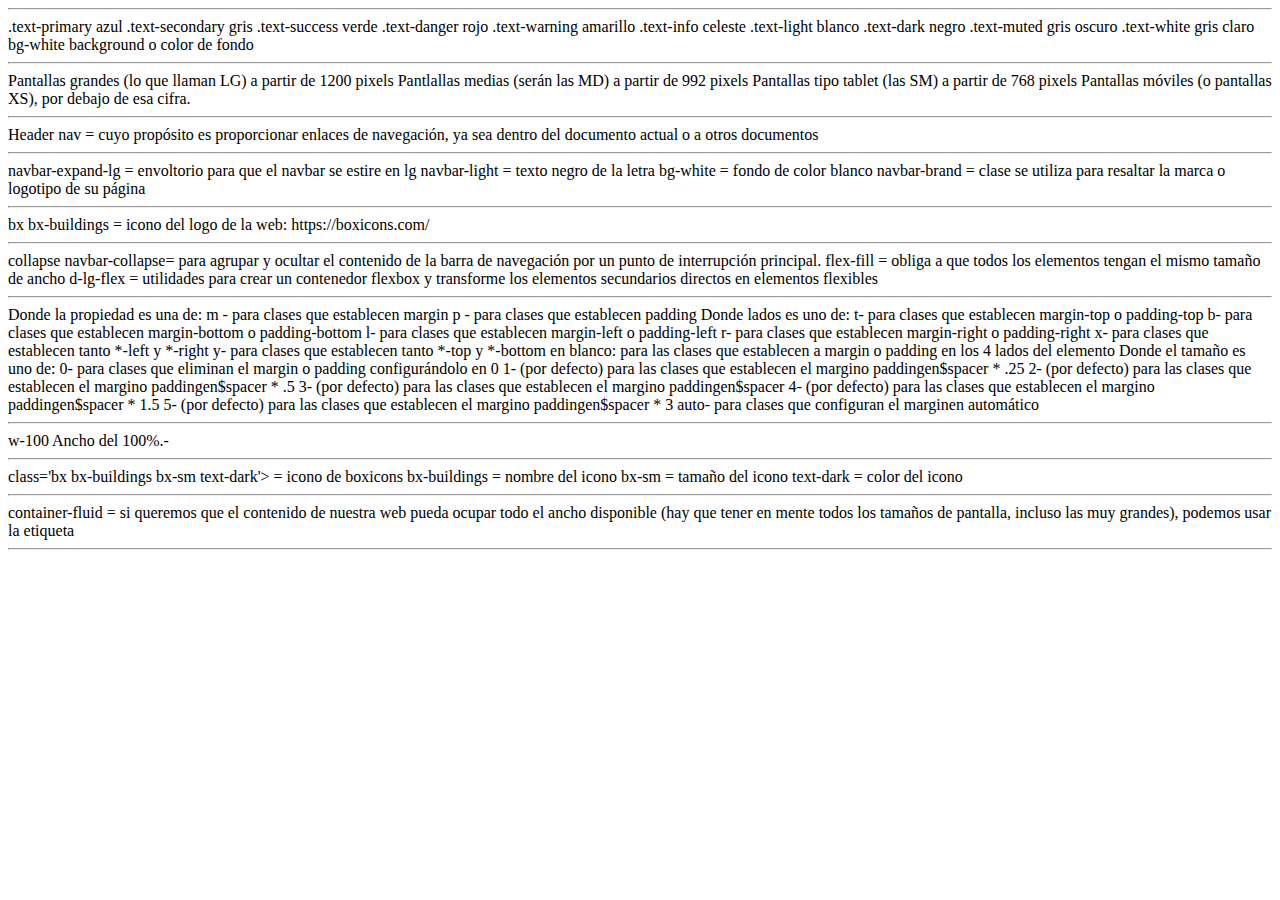
<file: Material y Tareas a Realizar/diccionario.html>
<!DOCTYPE html>                         <!----- definición de html 5 -->          
<html lang="es"> 						<!----- definición del lenguaje -->  
<head>									<!------Inicio del  HEAD -->

<hr>
.text-primary  		azul
.text-secondary		gris
.text-success		verde
.text-danger		rojo
.text-warning		amarillo
.text-info			celeste
.text-light			blanco
.text-dark			negro
.text-muted			gris oscuro
.text-white			gris claro
bg-white background o color de fondo

<hr>		
Pantallas grandes (lo que llaman LG) a partir de 1200 pixels
Pantlallas medias (serán las MD) a partir de 992 pixels
Pantallas tipo tablet (las SM) a partir de 768 pixels
Pantallas móviles (o pantallas XS), por debajo de esa cifra.	

<hr>

Header 
	nav = cuyo propósito es proporcionar enlaces de navegación, ya sea dentro del documento actual 
	o a otros documentos

<hr>
	
navbar-expand-lg = envoltorio para que el navbar se estire en lg
	navbar-light = texto negro de la letra
	bg-white = fondo de color blanco


navbar-brand = clase se utiliza para resaltar la marca o logotipo de su página


<hr>

bx bx-buildings = icono del logo de la web: 
				https://boxicons.com/
			

<hr>		
collapse navbar-collapse= para agrupar y ocultar el contenido de la barra de navegación 
		por un punto de interrupción principal.
		flex-fill = obliga a que todos los elementos tengan el mismo tamaño de ancho
		d-lg-flex = utilidades para crear un contenedor flexbox y transforme los elementos secundarios 
		directos en elementos flexibles


<hr>		
Donde la propiedad es una de:

m - para clases que establecen margin
p - para clases que establecen padding
Donde lados es uno de:

t- para clases que establecen margin-top o padding-top
b- para clases que establecen margin-bottom o padding-bottom
l- para clases que establecen margin-left o padding-left
r- para clases que establecen margin-right o padding-right
x- para clases que establecen tanto *-left y *-right
y- para clases que establecen tanto *-top y *-bottom
en blanco: para las clases que establecen a margin o padding en los 4 lados del elemento
Donde el tamaño es uno de:

0- para clases que eliminan el margin o padding configurándolo en 0
1- (por defecto) para las clases que establecen el margino paddingen$spacer * .25
2- (por defecto) para las clases que establecen el margino paddingen$spacer * .5
3- (por defecto) para las clases que establecen el margino paddingen$spacer
4- (por defecto) para las clases que establecen el margino paddingen$spacer * 1.5
5- (por defecto) para las clases que establecen el margino paddingen$spacer * 3
auto- para clases que configuran el marginen automático


<hr>
w-100  Ancho del 100%.-


<hr>
class='bx bx-buildings bx-sm text-dark'> = icono de boxicons 
											bx-buildings = nombre del icono
											bx-sm = tamaño del icono	
											text-dark = color del icono

<hr>	
container-fluid = si queremos que el contenido de nuestra web pueda ocupar todo el ancho disponible 
(hay que tener en mente todos los tamaños de pantalla, incluso las muy grandes), podemos usar la 
etiqueta										
<hr>
</file>
<file: assets/css/estilos.css>
/*
---------------------------------------------
Índice
------------------------------------------------
1. Typography
2. Main Nav
3. Home
4. About
5. Work
6. Single Work
7. Pricing
8. Contact
--------------------------------------------- */

html {font-family: 'Source Sans Pro', sans-serif;}
/* Typography */
p, a {font-weight: 400;}
.h2 {font-size: 40px;}
.h3 {font-size: 28px;}
.light-300 {
  font-family: 'Source Sans Pro', sans-serif !important;
  font-weight: 300;
}
.regular-400 {
  font-family: 'Source Sans Pro', sans-serif !important;
  font-weight: 400;
}
.semi-bold-600 {
  font-family: 'Source Sans Pro', sans-serif !important;
  font-weight: 600;
}
.typo-space-line::after,
.typo-space-line-center::after {
  content: "";
  width: 150px;
  display:block;
  position: absolute;
  border-bottom:  5px solid #6266ea;
  padding-top: .5em;
}
.typo-space-line-center::after {
  left: 50%;
  margin-left: -75px;
}
/* Main Nav */
#main_nav .nav-item .nav-link:hover {color: #fff;}
/* Home */
#index_banner {
  background-image: url('./../img/banner-bg-01-2.jpg');
  background-position: center center; background-size: cover;
  height: 100%;
  min-height: 60vh;
  width: 100%;
}
#index_banner .carousel-item {
  min-height: 60vh;
}
#index_banner .carousel-control-prev i,
#index_banner .carousel-control-next i {
  color: #6266ea !important;
  text-decoration: none;
  font-size: 4em;
}
#index_banner .carousel-inner {
  height: 80vh;
}
#index_banner .carousel-indicators li,
#index_banner .carousel-indicators.active {
  background-color: #6266ea !important;
  /* las rayas de abajo del carrousel van de color azul */
}
.service-wrapper .service-footer {
  max-width: 720px;
}
.service-work.card {
  border-radius: 10px !important;
  cursor: pointer;
}
.service-work .service-work-vertical {
	background: rgb(0,0,0);
  background: linear-gradient(0deg, rgba(0,0,0,1) 0%, rgba(0,0,0,0) 33.33%, rgba(255,255,255,1) 66.66%, rgba(255,255,255,0) 99.99%);
  background-size: 300% 300%;
  background-position: 0% 100%;
  transition: .5s;
}
.service-work .service-work-vertical:hover {
  background-position: 0% 0%;
  transition: .5s;
}
.service-work .service-work-vertical:hover * {
  color: #000;
  border-color: #000;
  transition: .5s;
}
.recent-work.card{
  border-radius: 10px !important;
}
.recent-work .recent-work-vertical {
	background: rgb(255,255,255);
  background: linear-gradient(0deg, rgba(255,255,255,1) 0%, rgba(255,255,255,0) 33.333%, rgba(97,84,199,1) 66.666%, rgba(255,255,255,0) 99.999%);
  background-size: 300% 300%;
  background-position: 0% 100%;
  transition: .5s;
  cursor: pointer;
}
.recent-work .recent-work-vertical:hover {
  background-position: 0% 0%;
  transition: .5s;
}
.recent-work .recent-work-vertical:hover div.recent-work-content {
  top: 50%;
  margin-top: -2.5em;
  position: absolute;
}
.recent-work .recent-work-vertical:hover * {
  color: white;
  transition: .5s;
}
/* About */
#work_banner {
  background-image: url('./../img/banner-bg-02.jpg');
  background-position: center center; background-size: cover;
  height: 100%;
  width: 100%;
}
.progress {
  height: 8px;
}
.objective-icon {
  border-radius: 13px;
  width: 8rem;
}
.partner-wap {
  background-color: #7276ec;
  transition: 1s;
  cursor: pointer;
}
.partner-wap:hover {
  background-color: #b1b3f5;
}
.why-us {
  background: rgb(239,239,253);
  background: -moz-linear-gradient(0deg, rgba(239,239,253,1) 50%, rgba(255,255,255,1) 50%);
  background: -webkit-linear-gradient(0deg, rgba(239,239,253,1) 50%, rgba(255,255,255,1) 50%);
  background: linear-gradient(0deg, rgba(239,239,253,1) 50%, rgba(255,255,255,1) 50%);
  filter: progid:DXImageTransform.Microsoft.gradient(startColorstr="#efeffd",endColorstr="#ffffff",GradientType=1);
}
.team-member-img {
  transition-duration: 0.15s;
}
.team-member:hover .team-member-img {
  padding: 10px !important;
}

/* Work */
/* Singel Work */
#work_single_banner {
  background-image: url('./../img/banner-bg-02.jpg');
  background-position: center center;
  background-size: cover;
  height: 100%;
  width: 100%;
}
.related-content {
  border-radius: 20px;
  cursor: pointer;
}
/* Pricing */
.pricing-list {
  margin-bottom: 1px;
}
.pricing-table {
  max-width: 350px;
  margin: auto;
}
.pricing-table,
.pricing-horizontal {
  border-radius: 15px !important;
}
/* Contact */
#floatingtextarea {
  height: 150px
}
/* Footer */
footer a.text-light:hover {
  color: #bfbfbf !important;
  transition-duration: 0.15s;
}
</file>
<file: assets/css/boxicon.min.css>
@font-face{font-family:'boxicons';font-weight:normal;font-style:normal;src:url('../fonts/boxicons.eot');src:url('../fonts/boxicons.eot') format('embedded-opentype'),url('../fonts/boxicons.woff2') format('woff2'),url('../fonts/boxicons.woff') format('woff'),url('../fonts/boxicons.ttf') format('truetype'),url('../fonts/boxicons.svg?#boxicons') format('svg')}.bx{font-family:'boxicons'!important;font-weight:normal;font-style:normal;font-variant:normal;line-height:1;display:inline-block;text-transform:none;speak:none;-webkit-font-smoothing:antialiased;-moz-osx-font-smoothing:grayscale}.bx-ul{margin-left:2em;padding-left:0;list-style:none}.bx-ul>li{position:relative}.bx-ul .bx{font-size:inherit;line-height:inherit;position:absolute;left:-2em;width:2em;text-align:center}@-webkit-keyframes spin{0%{-webkit-transform:rotate(0);transform:rotate(0)}100%{-webkit-transform:rotate(359deg);transform:rotate(359deg)}}@keyframes spin{0%{-webkit-transform:rotate(0);transform:rotate(0)}100%{-webkit-transform:rotate(359deg);transform:rotate(359deg)}}@-webkit-keyframes burst{0%{-webkit-transform:scale(1);transform:scale(1);opacity:1}90%{-webkit-transform:scale(1.5);transform:scale(1.5);opacity:0}}@keyframes burst{0%{-webkit-transform:scale(1);transform:scale(1);opacity:1}90%{-webkit-transform:scale(1.5);transform:scale(1.5);opacity:0}}@-webkit-keyframes flashing{0%{opacity:1}45%{opacity:0}90%{opacity:1}}@keyframes flashing{0%{opacity:1}45%{opacity:0}90%{opacity:1}}@-webkit-keyframes fade-left{0%{-webkit-transform:translateX(0);transform:translateX(0);opacity:1}75%{-webkit-transform:translateX(-20px);transform:translateX(-20px);opacity:0}}@keyframes fade-left{0%{-webkit-transform:translateX(0);transform:translateX(0);opacity:1}75%{-webkit-transform:translateX(-20px);transform:translateX(-20px);opacity:0}}@-webkit-keyframes fade-right{0%{-webkit-transform:translateX(0);transform:translateX(0);opacity:1}75%{-webkit-transform:translateX(20px);transform:translateX(20px);opacity:0}}@keyframes fade-right{0%{-webkit-transform:translateX(0);transform:translateX(0);opacity:1}75%{-webkit-transform:translateX(20px);transform:translateX(20px);opacity:0}}@-webkit-keyframes fade-up{0%{-webkit-transform:translateY(0);transform:translateY(0);opacity:1}75%{-webkit-transform:translateY(-20px);transform:translateY(-20px);opacity:0}}@keyframes fade-up{0%{-webkit-transform:translateY(0);transform:translateY(0);opacity:1}75%{-webkit-transform:translateY(-20px);transform:translateY(-20px);opacity:0}}@-webkit-keyframes fade-down{0%{-webkit-transform:translateY(0);transform:translateY(0);opacity:1}75%{-webkit-transform:translateY(20px);transform:translateY(20px);opacity:0}}@keyframes fade-down{0%{-webkit-transform:translateY(0);transform:translateY(0);opacity:1}75%{-webkit-transform:translateY(20px);transform:translateY(20px);opacity:0}}@-webkit-keyframes tada{from{-webkit-transform:scale3d(1,1,1);transform:scale3d(1,1,1)}10%,20%{-webkit-transform:scale3d(.95,.95,.95) rotate3d(0,0,1,-10deg);transform:scale3d(.95,.95,.95) rotate3d(0,0,1,-10deg)}30%,50%,70%,90%{-webkit-transform:scale3d(1,1,1) rotate3d(0,0,1,10deg);transform:scale3d(1,1,1) rotate3d(0,0,1,10deg)}40%,60%,80%{-webkit-transform:scale3d(1,1,1) rotate3d(0,0,1,-10deg);transform:scale3d(1,1,1) rotate3d(0,0,1,-10deg)}to{-webkit-transform:scale3d(1,1,1);transform:scale3d(1,1,1)}}@keyframes tada{from{-webkit-transform:scale3d(1,1,1);transform:scale3d(1,1,1)}10%,20%{-webkit-transform:scale3d(.95,.95,.95) rotate3d(0,0,1,-10deg);transform:scale3d(.95,.95,.95) rotate3d(0,0,1,-10deg)}30%,50%,70%,90%{-webkit-transform:scale3d(1,1,1) rotate3d(0,0,1,10deg);transform:scale3d(1,1,1) rotate3d(0,0,1,10deg)}40%,60%,80%{-webkit-transform:rotate3d(0,0,1,-10deg);transform:rotate3d(0,0,1,-10deg)}to{-webkit-transform:scale3d(1,1,1);transform:scale3d(1,1,1)}}.bx-spin{-webkit-animation:spin 2s linear infinite;animation:spin 2s linear infinite}.bx-spin-hover:hover{-webkit-animation:spin 2s linear infinite;animation:spin 2s linear infinite}.bx-tada{-webkit-animation:tada 1.5s ease infinite;animation:tada 1.5s ease infinite}.bx-tada-hover:hover{-webkit-animation:tada 1.5s ease infinite;animation:tada 1.5s ease infinite}.bx-flashing{-webkit-animation:flashing 1.5s infinite linear;animation:flashing 1.5s infinite linear}.bx-flashing-hover:hover{-webkit-animation:flashing 1.5s infinite linear;animation:flashing 1.5s infinite linear}.bx-burst{-webkit-animation:burst 1.5s infinite linear;animation:burst 1.5s infinite linear}.bx-burst-hover:hover{-webkit-animation:burst 1.5s infinite linear;animation:burst 1.5s infinite linear}.bx-fade-up{-webkit-animation:fade-up 1.5s infinite linear;animation:fade-up 1.5s infinite linear}.bx-fade-up-hover:hover{-webkit-animation:fade-up 1.5s infinite linear;animation:fade-up 1.5s infinite linear}.bx-fade-down{-webkit-animation:fade-down 1.5s infinite linear;animation:fade-down 1.5s infinite linear}.bx-fade-down-hover:hover{-webkit-animation:fade-down 1.5s infinite linear;animation:fade-down 1.5s infinite linear}.bx-fade-left{-webkit-animation:fade-left 1.5s infinite linear;animation:fade-left 1.5s infinite linear}.bx-fade-left-hover:hover{-webkit-animation:fade-left 1.5s infinite linear;animation:fade-left 1.5s infinite linear}.bx-fade-right{-webkit-animation:fade-right 1.5s infinite linear;animation:fade-right 1.5s infinite linear}.bx-fade-right-hover:hover{-webkit-animation:fade-right 1.5s infinite linear;animation:fade-right 1.5s infinite linear}.bx-xs{font-size:1rem!important}.bx-sm{font-size:1.55rem!important}.bx-md{font-size:2.25rem!important}.bx-fw{font-size:1.2857142857em;line-height:.8em;width:1.2857142857em;height:.8em;margin-top:-.2em!important;vertical-align:middle}.bx-lg{font-size:3.0!important}.bx-pull-left{float:left;margin-right:.3em!important}.bx-pull-right{float:right;margin-left:.3em!important}.bx-rotate-90{transform:rotate(90deg);-ms-filter:'progid:DXImageTransform.Microsoft.BasicImage(rotation=1)'}.bx-rotate-180{transform:rotate(180deg);-ms-filter:'progid:DXImageTransform.Microsoft.BasicImage(rotation=2)'}.bx-rotate-270{transform:rotate(270deg);-ms-filter:'progid:DXImageTransform.Microsoft.BasicImage(rotation=3)'}.bx-flip-horizontal{transform:scaleX(-1);-ms-filter:'progid:DXImageTransform.Microsoft.BasicImage(rotation=0,mirror=1)'}.bx-flip-vertical{transform:scaleY(-1);-ms-filter:'progid:DXImageTransform.Microsoft.BasicImage(rotation=2,mirror=1)'}.bx-border{padding:.25em;border:.07em solid rgba(0,0,0,.1);border-radius:.25em}.bx-border-circle{padding:.25em;border:.07em solid rgba(0,0,0,.1);border-radius:50%}.bx-abacus:before{content:"\e900"}.bx-accessibility:before{content:"\e901"}.bx-add-to-queue:before{content:"\e902"}.bx-adjust:before{content:"\e903"}.bx-alarm:before{content:"\e904"}.bx-alarm-add:before{content:"\e905"}.bx-alarm-exclamation:before{content:"\e906"}.bx-alarm-off:before{content:"\e907"}.bx-alarm-snooze:before{content:"\e908"}.bx-album:before{content:"\e909"}.bx-align-justify:before{content:"\e90a"}.bx-align-left:before{content:"\e90b"}.bx-align-middle:before{content:"\e90c"}.bx-align-right:before{content:"\e90d"}.bx-analyse:before{content:"\e90e"}.bx-anchor:before{content:"\e90f"}.bx-angry:before{content:"\e910"}.bx-aperture:before{content:"\e911"}.bx-arch:before{content:"\e912"}.bx-archive:before{content:"\e913"}.bx-archive-in:before{content:"\e914"}.bx-archive-out:before{content:"\e915"}.bx-area:before{content:"\e916"}.bx-arrow-back:before{content:"\e917"}.bx-arrow-from-bottom:before{content:"\e918"}.bx-arrow-from-left:before{content:"\e919"}.bx-arrow-from-right:before{content:"\e91a"}.bx-arrow-from-top:before{content:"\e91b"}.bx-arrow-to-bottom:before{content:"\e91c"}.bx-arrow-to-left:before{content:"\e91d"}.bx-arrow-to-right:before{content:"\e91e"}.bx-arrow-to-top:before{content:"\e91f"}.bx-at:before{content:"\e920"}.bx-atom:before{content:"\e921"}.bx-award:before{content:"\e922"}.bx-badge:before{content:"\e923"}.bx-badge-check:before{content:"\e924"}.bx-ball:before{content:"\e925"}.bx-band-aid:before{content:"\e926"}.bx-bar-chart:before{content:"\e927"}.bx-bar-chart-alt:before{content:"\e928"}.bx-bar-chart-alt-2:before{content:"\e929"}.bx-bar-chart-square:before{content:"\e92a"}.bx-barcode:before{content:"\e92b"}.bx-barcode-reader:before{content:"\e92c"}.bx-baseball:before{content:"\e92d"}.bx-basket:before{content:"\e92e"}.bx-basketball:before{content:"\e92f"}.bx-bath:before{content:"\e930"}.bx-battery:before{content:"\e931"}.bx-bed:before{content:"\e932"}.bx-been-here:before{content:"\e933"}.bx-beer:before{content:"\e934"}.bx-bell:before{content:"\e935"}.bx-bell-minus:before{content:"\e936"}.bx-bell-off:before{content:"\e937"}.bx-bell-plus:before{content:"\e938"}.bx-bible:before{content:"\e939"}.bx-bitcoin:before{content:"\e93a"}.bx-blanket:before{content:"\e93b"}.bx-block:before{content:"\e93c"}.bx-bluetooth:before{content:"\e93d"}.bx-body:before{content:"\e93e"}.bx-bold:before{content:"\e93f"}.bx-bolt-circle:before{content:"\e940"}.bx-bomb:before{content:"\e941"}.bx-bone:before{content:"\e942"}.bx-bong:before{content:"\e943"}.bx-book:before{content:"\e944"}.bx-book-add:before{content:"\e945"}.bx-book-alt:before{content:"\e946"}.bx-book-bookmark:before{content:"\e947"}.bx-book-content:before{content:"\e948"}.bx-book-heart:before{content:"\e949"}.bx-bookmark:before{content:"\e94a"}.bx-bookmark-alt:before{content:"\e94b"}.bx-bookmark-alt-minus:before{content:"\e94c"}.bx-bookmark-alt-plus:before{content:"\e94d"}.bx-bookmark-heart:before{content:"\e94e"}.bx-bookmark-minus:before{content:"\e94f"}.bx-bookmark-plus:before{content:"\e950"}.bx-bookmarks:before{content:"\e951"}.bx-book-open:before{content:"\e952"}.bx-book-reader:before{content:"\e953"}.bx-border-all:before{content:"\e954"}.bx-border-bottom:before{content:"\e955"}.bx-border-inner:before{content:"\e956"}.bx-border-left:before{content:"\e957"}.bx-border-none:before{content:"\e958"}.bx-border-outer:before{content:"\e959"}.bx-border-radius:before{content:"\e95a"}.bx-border-right:before{content:"\e95b"}.bx-border-top:before{content:"\e95c"}.bx-bot:before{content:"\e95d"}.bx-bowling-ball:before{content:"\e95e"}.bx-box:before{content:"\e95f"}.bx-bracket:before{content:"\e960"}.bx-braille:before{content:"\e961"}.bx-brain:before{content:"\e962"}.bx-briefcase:before{content:"\e963"}.bx-briefcase-alt:before{content:"\e964"}.bx-briefcase-alt-2:before{content:"\e965"}.bx-brightness:before{content:"\e966"}.bx-brightness-half:before{content:"\e967"}.bx-broadcast:before{content:"\e968"}.bx-brush:before{content:"\e969"}.bx-brush-alt:before{content:"\e96a"}.bx-bug:before{content:"\e96b"}.bx-bug-alt:before{content:"\e96c"}.bx-building:before{content:"\e96d"}.bx-building-house:before{content:"\e96e"}.bx-buildings:before{content:"\e96f"}.bx-bulb:before{content:"\e970"}.bx-bullseye:before{content:"\e971"}.bx-buoy:before{content:"\e972"}.bx-bus:before{content:"\e973"}.bx-bus-school:before{content:"\e974"}.bx-cabinet:before{content:"\e975"}.bx-cake:before{content:"\e976"}.bx-calculator:before{content:"\e977"}.bx-calendar:before{content:"\e978"}.bx-calendar-alt:before{content:"\e979"}.bx-calendar-check:before{content:"\e97a"}.bx-calendar-edit:before{content:"\e97b"}.bx-calendar-event:before{content:"\e97c"}.bx-calendar-exclamation:before{content:"\e97d"}.bx-calendar-heart:before{content:"\e97e"}.bx-calendar-minus:before{content:"\e97f"}.bx-calendar-plus:before{content:"\e980"}.bx-calendar-star:before{content:"\e981"}.bx-calendar-week:before{content:"\e982"}.bx-calendar-x:before{content:"\e983"}.bx-camera:before{content:"\e984"}.bx-camera-home:before{content:"\e985"}.bx-camera-movie:before{content:"\e986"}.bx-camera-off:before{content:"\e987"}.bx-capsule:before{content:"\e988"}.bx-captions:before{content:"\e989"}.bx-car:before{content:"\e98a"}.bx-card:before{content:"\e98b"}.bx-caret-down:before{content:"\e98c"}.bx-caret-down-circle:before{content:"\e98d"}.bx-caret-down-square:before{content:"\e98e"}.bx-caret-left:before{content:"\e98f"}.bx-caret-left-circle:before{content:"\e990"}.bx-caret-left-square:before{content:"\e991"}.bx-caret-right:before{content:"\e992"}.bx-caret-right-circle:before{content:"\e993"}.bx-caret-right-square:before{content:"\e994"}.bx-caret-up:before{content:"\e995"}.bx-caret-up-circle:before{content:"\e996"}.bx-caret-up-square:before{content:"\e997"}.bx-carousel:before{content:"\e998"}.bx-cart:before{content:"\e999"}.bx-cart-alt:before{content:"\e99a"}.bx-cast:before{content:"\e99b"}.bx-category:before{content:"\e99c"}.bx-category-alt:before{content:"\e99d"}.bx-cctv:before{content:"\e99e"}.bx-certification:before{content:"\e99f"}.bx-chair:before{content:"\e9a0"}.bx-chalkboard:before{content:"\e9a1"}.bx-chart:before{content:"\e9a2"}.bx-chat:before{content:"\e9a3"}.bx-check:before{content:"\e9a4"}.bx-checkbox:before{content:"\e9a5"}.bx-checkbox-checked:before{content:"\e9a6"}.bx-checkbox-square:before{content:"\e9a7"}.bx-check-circle:before{content:"\e9a8"}.bx-check-double:before{content:"\e9a9"}.bx-check-shield:before{content:"\e9aa"}.bx-check-square:before{content:"\e9ab"}.bx-chevron-down:before{content:"\e9ac"}.bx-chevron-down-circle:before{content:"\e9ad"}.bx-chevron-down-square:before{content:"\e9ae"}.bx-chevron-left:before{content:"\e9af"}.bx-chevron-left-circle:before{content:"\e9b0"}.bx-chevron-left-square:before{content:"\e9b1"}.bx-chevron-right:before{content:"\e9b2"}.bx-chevron-right-circle:before{content:"\e9b3"}.bx-chevron-right-square:before{content:"\e9b4"}.bx-chevrons-down:before{content:"\e9b5"}.bx-chevrons-left:before{content:"\e9b6"}.bx-chevrons-right:before{content:"\e9b7"}.bx-chevrons-up:before{content:"\e9b8"}.bx-chevron-up:before{content:"\e9b9"}.bx-chevron-up-circle:before{content:"\e9ba"}.bx-chevron-up-square:before{content:"\e9bb"}.bx-chip:before{content:"\e9bc"}.bx-church:before{content:"\e9bd"}.bx-circle:before{content:"\e9be"}.bx-clinic:before{content:"\e9bf"}.bx-clipboard:before{content:"\e9c0"}.bx-closet:before{content:"\e9c1"}.bx-cloud:before{content:"\e9c2"}.bx-cloud-download:before{content:"\e9c3"}.bx-cloud-drizzle:before{content:"\e9c4"}.bx-cloud-lightning:before{content:"\e9c5"}.bx-cloud-light-rain:before{content:"\e9c6"}.bx-cloud-rain:before{content:"\e9c7"}.bx-cloud-snow:before{content:"\e9c8"}.bx-cloud-upload:before{content:"\e9c9"}.bx-code:before{content:"\e9ca"}.bx-code-alt:before{content:"\e9cb"}.bx-code-block:before{content:"\e9cc"}.bx-code-curly:before{content:"\e9cd"}.bx-coffee:before{content:"\e9ce"}.bx-coffee-togo:before{content:"\e9cf"}.bx-cog:before{content:"\e9d0"}.bx-coin:before{content:"\e9d1"}.bx-coin-stack:before{content:"\e9d2"}.bx-collapse:before{content:"\e9d3"}.bx-collection:before{content:"\e9d4"}.bx-color-fill:before{content:"\e9d5"}.bx-columns:before{content:"\e9d6"}.bx-command:before{content:"\e9d7"}.bx-comment:before{content:"\e9d8"}.bx-comment-add:before{content:"\e9d9"}.bx-comment-check:before{content:"\e9da"}.bx-comment-detail:before{content:"\e9db"}.bx-comment-dots:before{content:"\e9dc"}.bx-comment-edit:before{content:"\e9dd"}.bx-comment-error:before{content:"\e9de"}.bx-comment-minus:before{content:"\e9df"}.bx-comment-x:before{content:"\e9e0"}.bx-compass:before{content:"\e9e1"}.bx-confused:before{content:"\e9e2"}.bx-conversation:before{content:"\e9e3"}.bx-cookie:before{content:"\e9e4"}.bx-cool:before{content:"\e9e5"}.bx-copy:before{content:"\e9e6"}.bx-copy-alt:before{content:"\e9e7"}.bx-copyright:before{content:"\e9e8"}.bx-credit-card:before{content:"\e9e9"}.bx-credit-card-alt:before{content:"\e9ea"}.bx-credit-card-front:before{content:"\e9eb"}.bx-crop:before{content:"\e9ec"}.bx-crosshair:before{content:"\e9ed"}.bx-crown:before{content:"\e9ee"}.bx-cube:before{content:"\e9ef"}.bx-cube-alt:before{content:"\e9f0"}.bx-cuboid:before{content:"\e9f1"}.bx-current-location:before{content:"\e9f2"}.bx-customize:before{content:"\e9f3"}.bx-cut:before{content:"\e9f4"}.bx-cycling:before{content:"\e9f5"}.bx-cylinder:before{content:"\e9f6"}.bx-data:before{content:"\e9f7"}.bx-desktop:before{content:"\e9f8"}.bx-detail:before{content:"\e9f9"}.bx-devices:before{content:"\e9fa"}.bx-dialpad:before{content:"\e9fb"}.bx-dialpad-alt:before{content:"\e9fc"}.bx-diamond:before{content:"\e9fd"}.bx-dice-1:before{content:"\e9fe"}.bx-dice-2:before{content:"\e9ff"}.bx-dice-3:before{content:"\ea00"}.bx-dice-4:before{content:"\ea01"}.bx-dice-5:before{content:"\ea02"}.bx-dice-6:before{content:"\ea03"}.bx-directions:before{content:"\ea04"}.bx-disc:before{content:"\ea05"}.bx-dish:before{content:"\ea06"}.bx-dislike:before{content:"\ea07"}.bx-dizzy:before{content:"\ea08"}.bx-dna:before{content:"\ea09"}.bx-dock-bottom:before{content:"\ea0a"}.bx-dock-left:before{content:"\ea0b"}.bx-dock-right:before{content:"\ea0c"}.bx-dock-top:before{content:"\ea0d"}.bx-dollar:before{content:"\ea0e"}.bx-dollar-circle:before{content:"\ea0f"}.bx-donate-blood:before{content:"\ea10"}.bx-donate-heart:before{content:"\ea11"}.bx-door-open:before{content:"\ea12"}.bx-dots-horizontal:before{content:"\ea13"}.bx-dots-horizontal-rounded:before{content:"\ea14"}.bx-dots-vertical:before{content:"\ea15"}.bx-dots-vertical-rounded:before{content:"\ea16"}.bx-doughnut-chart:before{content:"\ea17"}.bx-down-arrow:before{content:"\ea18"}.bx-down-arrow-alt:before{content:"\ea19"}.bx-down-arrow-circle:before{content:"\ea1a"}.bx-download:before{content:"\ea1b"}.bx-downvote:before{content:"\ea1c"}.bx-drink:before{content:"\ea1d"}.bx-droplet:before{content:"\ea1e"}.bx-dumbbell:before{content:"\ea1f"}.bx-duplicate:before{content:"\ea20"}.bx-edit:before{content:"\ea21"}.bx-edit-alt:before{content:"\ea22"}.bx-envelope:before{content:"\ea23"}.bx-envelope-open:before{content:"\ea24"}.bx-equalizer:before{content:"\ea25"}.bx-eraser:before{content:"\ea26"}.bx-error:before{content:"\ea27"}.bx-error-alt:before{content:"\ea28"}.bx-error-circle:before{content:"\ea29"}.bx-euro:before{content:"\ea2a"}.bx-exclude:before{content:"\ea2b"}.bx-exit:before{content:"\ea2c"}.bx-exit-fullscreen:before{content:"\ea2d"}.bx-expand:before{content:"\ea2e"}.bx-expand-alt:before{content:"\ea2f"}.bx-export:before{content:"\ea30"}.bx-extension:before{content:"\ea31"}.bx-face:before{content:"\ea32"}.bx-fast-forward:before{content:"\ea33"}.bx-fast-forward-circle:before{content:"\ea34"}.bx-female:before{content:"\ea35"}.bx-female-sign:before{content:"\ea36"}.bx-file:before{content:"\ea37"}.bx-file-blank:before{content:"\ea38"}.bx-file-find:before{content:"\ea39"}.bx-film:before{content:"\ea3a"}.bx-filter:before{content:"\ea3b"}.bx-filter-alt:before{content:"\ea3c"}.bx-fingerprint:before{content:"\ea3d"}.bx-first-aid:before{content:"\ea3e"}.bx-first-page:before{content:"\ea3f"}.bx-flag:before{content:"\ea40"}.bx-folder:before{content:"\ea41"}.bx-folder-minus:before{content:"\ea42"}.bx-folder-open:before{content:"\ea43"}.bx-folder-plus:before{content:"\ea44"}.bx-font:before{content:"\ea45"}.bx-font-color:before{content:"\ea46"}.bx-font-family:before{content:"\ea47"}.bx-font-size:before{content:"\ea48"}.bx-food-menu:before{content:"\ea49"}.bx-food-tag:before{content:"\ea4a"}.bx-football:before{content:"\ea4b"}.bx-fridge:before{content:"\ea4c"}.bx-fullscreen:before{content:"\ea4d"}.bx-game:before{content:"\ea4e"}.bx-gas-pump:before{content:"\ea4f"}.bx-ghost:before{content:"\ea50"}.bx-gift:before{content:"\ea51"}.bx-git-branch:before{content:"\ea52"}.bx-git-commit:before{content:"\ea53"}.bx-git-compare:before{content:"\ea54"}.bx-git-merge:before{content:"\ea55"}.bx-git-pull-request:before{content:"\ea56"}.bx-git-repo-forked:before{content:"\ea57"}.bx-glasses:before{content:"\ea58"}.bx-glasses-alt:before{content:"\ea59"}.bx-globe:before{content:"\ea5a"}.bx-globe-alt:before{content:"\ea5b"}.bx-grid:before{content:"\ea5c"}.bx-grid-alt:before{content:"\ea5d"}.bx-grid-horizontal:before{content:"\ea5e"}.bx-grid-small:before{content:"\ea5f"}.bx-grid-vertical:before{content:"\ea60"}.bx-group:before{content:"\ea61"}.bx-handicap:before{content:"\ea62"}.bx-happy:before{content:"\ea63"}.bx-happy-alt:before{content:"\ea64"}.bx-happy-beaming:before{content:"\ea65"}.bx-happy-heart-eyes:before{content:"\ea66"}.bx-hash:before{content:"\ea67"}.bx-hdd:before{content:"\ea68"}.bx-heading:before{content:"\ea69"}.bx-headphone:before{content:"\ea6a"}.bx-health:before{content:"\ea6b"}.bx-heart:before{content:"\ea6c"}.bx-heart-circle:before{content:"\ea6d"}.bx-heart-square:before{content:"\ea6e"}.bx-help-circle:before{content:"\ea6f"}.bx-hide:before{content:"\ea70"}.bx-highlight:before{content:"\ea71"}.bx-history:before{content:"\ea72"}.bx-hive:before{content:"\ea73"}.bx-home:before{content:"\ea74"}.bx-home-alt:before{content:"\ea75"}.bx-home-circle:before{content:"\ea76"}.bx-home-heart:before{content:"\ea77"}.bx-home-smile:before{content:"\ea78"}.bx-horizontal-center:before{content:"\ea79"}.bx-hotel:before{content:"\ea7a"}.bx-hourglass:before{content:"\ea7b"}.bx-id-card:before{content:"\ea7c"}.bx-image:before{content:"\ea7d"}.bx-image-add:before{content:"\ea7e"}.bx-image-alt:before{content:"\ea7f"}.bx-images:before{content:"\ea80"}.bx-import:before{content:"\ea81"}.bx-infinite:before{content:"\ea82"}.bx-info-circle:before{content:"\ea83"}.bx-info-square:before{content:"\ea84"}.bx-intersect:before{content:"\ea85"}.bx-italic:before{content:"\ea86"}.bx-joystick:before{content:"\ea87"}.bx-joystick-alt:before{content:"\ea88"}.bx-joystick-button:before{content:"\ea89"}.bx-key:before{content:"\ea8a"}.bx-label:before{content:"\ea8b"}.bx-landscape:before{content:"\ea8c"}.bx-laptop:before{content:"\ea8d"}.bx-last-page:before{content:"\ea8e"}.bx-laugh:before{content:"\ea8f"}.bx-layer:before{content:"\ea90"}.bx-layer-minus:before{content:"\ea91"}.bx-layer-plus:before{content:"\ea92"}.bx-layout:before{content:"\ea93"}.bx-left-arrow:before{content:"\ea94"}.bx-left-arrow-alt:before{content:"\ea95"}.bx-left-arrow-circle:before{content:"\ea96"}.bx-left-down-arrow-circle:before{content:"\ea97"}.bx-left-indent:before{content:"\ea98"}.bx-left-top-arrow-circle:before{content:"\ea99"}.bx-library:before{content:"\ea9a"}.bx-like:before{content:"\ea9b"}.bx-line-chart:before{content:"\ea9c"}.bx-line-chart-down:before{content:"\ea9d"}.bx-link:before{content:"\ea9e"}.bx-link-alt:before{content:"\ea9f"}.bx-link-external:before{content:"\eaa0"}.bx-lira:before{content:"\eaa1"}.bx-list-check:before{content:"\eaa2"}.bx-list-minus:before{content:"\eaa3"}.bx-list-ol:before{content:"\eaa4"}.bx-list-plus:before{content:"\eaa5"}.bx-list-ul:before{content:"\eaa6"}.bx-loader:before{content:"\eaa7"}.bx-loader-alt:before{content:"\eaa8"}.bx-loader-circle:before{content:"\eaa9"}.bx-location-plus:before{content:"\eaaa"}.bx-lock:before{content:"\eaab"}.bx-lock-alt:before{content:"\eaac"}.bx-lock-open:before{content:"\eaad"}.bx-lock-open-alt:before{content:"\eaae"}.bx-log-in:before{content:"\eaaf"}.bx-log-in-circle:before{content:"\eab0"}.bx-log-out:before{content:"\eab1"}.bx-log-out-circle:before{content:"\eab2"}.bx-low-vision:before{content:"\eab3"}.bx-magnet:before{content:"\eab4"}.bx-mail-send:before{content:"\eab5"}.bx-male:before{content:"\eab6"}.bx-male-sign:before{content:"\eab7"}.bx-map:before{content:"\eab8"}.bx-map-alt:before{content:"\eab9"}.bx-map-pin:before{content:"\eaba"}.bx-mask:before{content:"\eabb"}.bx-medal:before{content:"\eabc"}.bx-meh:before{content:"\eabd"}.bx-meh-alt:before{content:"\eabe"}.bx-meh-blank:before{content:"\eabf"}.bx-memory-card:before{content:"\eac0"}.bx-menu:before{content:"\eac1"}.bx-menu-alt-left:before{content:"\eac2"}.bx-menu-alt-right:before{content:"\eac3"}.bx-merge:before{content:"\eac4"}.bx-message:before{content:"\eac5"}.bx-message-add:before{content:"\eac6"}.bx-message-alt:before{content:"\eac7"}.bx-message-alt-add:before{content:"\eac8"}.bx-message-alt-check:before{content:"\eac9"}.bx-message-alt-detail:before{content:"\eaca"}.bx-message-alt-dots:before{content:"\eacb"}.bx-message-alt-edit:before{content:"\eacc"}.bx-message-alt-error:before{content:"\eacd"}.bx-message-alt-minus:before{content:"\eace"}.bx-message-alt-x:before{content:"\eacf"}.bx-message-check:before{content:"\ead0"}.bx-message-detail:before{content:"\ead1"}.bx-message-dots:before{content:"\ead2"}.bx-message-edit:before{content:"\ead3"}.bx-message-error:before{content:"\ead4"}.bx-message-minus:before{content:"\ead5"}.bx-message-rounded:before{content:"\ead6"}.bx-message-rounded-add:before{content:"\ead7"}.bx-message-rounded-check:before{content:"\ead8"}.bx-message-rounded-detail:before{content:"\ead9"}.bx-message-rounded-dots:before{content:"\eada"}.bx-message-rounded-edit:before{content:"\eadb"}.bx-message-rounded-error:before{content:"\eadc"}.bx-message-rounded-minus:before{content:"\eadd"}.bx-message-rounded-x:before{content:"\eade"}.bx-message-square:before{content:"\eadf"}.bx-message-square-add:before{content:"\eae0"}.bx-message-square-check:before{content:"\eae1"}.bx-message-square-detail:before{content:"\eae2"}.bx-message-square-dots:before{content:"\eae3"}.bx-message-square-edit:before{content:"\eae4"}.bx-message-square-error:before{content:"\eae5"}.bx-message-square-minus:before{content:"\eae6"}.bx-message-square-x:before{content:"\eae7"}.bx-message-x:before{content:"\eae8"}.bx-meteor:before{content:"\eae9"}.bx-microchip:before{content:"\eaea"}.bx-microphone:before{content:"\eaeb"}.bx-microphone-off:before{content:"\eaec"}.bx-minus:before{content:"\eaed"}.bx-minus-back:before{content:"\eaee"}.bx-minus-circle:before{content:"\eaef"}.bx-minus-front:before{content:"\eaf0"}.bx-mobile:before{content:"\eaf1"}.bx-mobile-alt:before{content:"\eaf2"}.bx-mobile-landscape:before{content:"\eaf3"}.bx-mobile-vibration:before{content:"\eaf4"}.bx-money:before{content:"\eaf5"}.bx-moon:before{content:"\eaf6"}.bx-mouse:before{content:"\eaf7"}.bx-mouse-alt:before{content:"\eaf8"}.bx-move:before{content:"\eaf9"}.bx-move-horizontal:before{content:"\eafa"}.bx-move-vertical:before{content:"\eafb"}.bx-movie:before{content:"\eafc"}.bx-movie-play:before{content:"\eafd"}.bx-music:before{content:"\eafe"}.bx-navigation:before{content:"\eaff"}.bx-network-chart:before{content:"\eb00"}.bx-news:before{content:"\eb01"}.bx-no-entry:before{content:"\eb02"}.bx-note:before{content:"\eb03"}.bx-notepad:before{content:"\eb04"}.bx-notification:before{content:"\eb05"}.bx-notification-off:before{content:"\eb06"}.bx-outline:before{content:"\eb07"}.bx-package:before{content:"\eb08"}.bx-paint:before{content:"\eb09"}.bx-paint-roll:before{content:"\eb0a"}.bx-palette:before{content:"\eb0b"}.bx-paperclip:before{content:"\eb0c"}.bx-paper-plane:before{content:"\eb0d"}.bx-paragraph:before{content:"\eb0e"}.bx-paste:before{content:"\eb0f"}.bx-pause:before{content:"\eb10"}.bx-pause-circle:before{content:"\eb11"}.bx-pen:before{content:"\eb12"}.bx-pencil:before{content:"\eb13"}.bx-phone:before{content:"\eb14"}.bx-phone-call:before{content:"\eb15"}.bx-phone-incoming:before{content:"\eb16"}.bx-phone-outgoing:before{content:"\eb17"}.bx-photo-album:before{content:"\eb18"}.bx-pie-chart:before{content:"\eb19"}.bx-pie-chart-alt:before{content:"\eb1a"}.bx-pie-chart-alt-2:before{content:"\eb1b"}.bx-pin:before{content:"\eb1c"}.bx-planet:before{content:"\eb1d"}.bx-play:before{content:"\eb1e"}.bx-play-circle:before{content:"\eb1f"}.bx-plug:before{content:"\eb20"}.bx-plus:before{content:"\eb21"}.bx-plus-circle:before{content:"\eb22"}.bx-plus-medical:before{content:"\eb23"}.bx-pointer:before{content:"\eb24"}.bx-poll:before{content:"\eb25"}.bx-polygon:before{content:"\eb26"}.bx-pound:before{content:"\eb27"}.bx-power-off:before{content:"\eb28"}.bx-printer:before{content:"\eb29"}.bx-pulse:before{content:"\eb2a"}.bx-purchase-tag:before{content:"\eb2b"}.bx-purchase-tag-alt:before{content:"\eb2c"}.bx-pyramid:before{content:"\eb2d"}.bx-question-mark:before{content:"\eb2e"}.bx-radar:before{content:"\eb2f"}.bx-radio:before{content:"\eb30"}.bx-radio-circle:before{content:"\eb31"}.bx-radio-circle-marked:before{content:"\eb32"}.bx-receipt:before{content:"\eb33"}.bx-rectangle:before{content:"\eb34"}.bx-recycle:before{content:"\eb35"}.bx-redo:before{content:"\eb36"}.bx-refresh:before{content:"\eb37"}.bx-rename:before{content:"\eb38"}.bx-repeat:before{content:"\eb39"}.bx-reply:before{content:"\eb3a"}.bx-reply-all:before{content:"\eb3b"}.bx-repost:before{content:"\eb3c"}.bx-reset:before{content:"\eb3d"}.bx-restaurant:before{content:"\eb3e"}.bx-revision:before{content:"\eb3f"}.bx-rewind:before{content:"\eb40"}.bx-rewind-circle:before{content:"\eb41"}.bx-right-arrow:before{content:"\eb42"}.bx-right-arrow-alt:before{content:"\eb43"}.bx-right-arrow-circle:before{content:"\eb44"}.bx-right-down-arrow-circle:before{content:"\eb45"}.bx-right-indent:before{content:"\eb46"}.bx-right-top-arrow-circle:before{content:"\eb47"}.bx-rocket:before{content:"\eb48"}.bx-rotate-left:before{content:"\eb49"}.bx-rotate-right:before{content:"\eb4a"}.bx-rss:before{content:"\eb4b"}.bx-ruble:before{content:"\eb4c"}.bx-ruler:before{content:"\eb4d"}.bx-run:before{content:"\eb4e"}.bx-rupee:before{content:"\eb4f"}.bx-sad:before{content:"\eb50"}.bx-save:before{content:"\eb51"}.bx-scan:before{content:"\eb52"}.bx-screenshot:before{content:"\eb53"}.bx-search:before{content:"\eb54"}.bx-search-alt:before{content:"\eb55"}.bx-search-alt-2:before{content:"\eb56"}.bx-selection:before{content:"\eb57"}.bx-select-multiple:before{content:"\eb58"}.bx-send:before{content:"\eb59"}.bx-server:before{content:"\eb5a"}.bx-shape-circle:before{content:"\eb5b"}.bx-shape-polygon:before{content:"\eb5c"}.bx-shape-square:before{content:"\eb5d"}.bx-shape-triangle:before{content:"\eb5e"}.bx-share:before{content:"\eb5f"}.bx-share-alt:before{content:"\eb60"}.bx-shekel:before{content:"\eb61"}.bx-shield:before{content:"\eb62"}.bx-shield-alt:before{content:"\eb63"}.bx-shield-alt-2:before{content:"\eb64"}.bx-shield-quarter:before{content:"\eb65"}.bx-shield-x:before{content:"\eb66"}.bx-shocked:before{content:"\eb67"}.bx-shopping-bag:before{content:"\eb68"}.bx-show:before{content:"\eb69"}.bx-show-alt:before{content:"\eb6a"}.bx-shuffle:before{content:"\eb6b"}.bx-sidebar:before{content:"\eb6c"}.bx-sitemap:before{content:"\eb6d"}.bx-skip-next:before{content:"\eb6e"}.bx-skip-next-circle:before{content:"\eb6f"}.bx-skip-previous:before{content:"\eb70"}.bx-skip-previous-circle:before{content:"\eb71"}.bx-sleepy:before{content:"\eb72"}.bx-slider:before{content:"\eb73"}.bx-slider-alt:before{content:"\eb74"}.bx-slideshow:before{content:"\eb75"}.bx-smile:before{content:"\eb76"}.bx-sort:before{content:"\eb77"}.bx-sort-alt-2:before{content:"\eb78"}.bx-sort-a-z:before{content:"\eb79"}.bx-sort-down:before{content:"\eb7a"}.bx-sort-up:before{content:"\eb7b"}.bx-sort-z-a:before{content:"\eb7c"}.bx-spa:before{content:"\eb7d"}.bx-space-bar:before{content:"\eb7e"}.bx-spray-can:before{content:"\eb7f"}.bx-spreadsheet:before{content:"\eb80"}.bx-square:before{content:"\eb81"}.bx-square-rounded:before{content:"\eb82"}.bx-star:before{content:"\eb83"}.bx-station:before{content:"\eb84"}.bx-stats:before{content:"\eb85"}.bx-sticker:before{content:"\eb86"}.bx-stop:before{content:"\eb87"}.bx-stop-circle:before{content:"\eb88"}.bx-stopwatch:before{content:"\eb89"}.bx-store:before{content:"\eb8a"}.bx-store-alt:before{content:"\eb8b"}.bx-street-view:before{content:"\eb8c"}.bx-strikethrough:before{content:"\eb8d"}.bx-subdirectory-left:before{content:"\eb8e"}.bx-subdirectory-right:before{content:"\eb8f"}.bx-sun:before{content:"\eb90"}.bx-support:before{content:"\eb91"}.bx-swim:before{content:"\eb92"}.bx-sync:before{content:"\eb93"}.bx-tab:before{content:"\eb94"}.bx-table:before{content:"\eb95"}.bx-tachometer:before{content:"\eb96"}.bx-tag:before{content:"\eb97"}.bx-tag-alt:before{content:"\eb98"}.bx-target-lock:before{content:"\eb99"}.bx-task:before{content:"\eb9a"}.bx-task-x:before{content:"\eb9b"}.bx-taxi:before{content:"\eb9c"}.bx-tennis-ball:before{content:"\eb9d"}.bx-terminal:before{content:"\eb9e"}.bx-test-tube:before{content:"\eb9f"}.bx-text:before{content:"\eba0"}.bx-time:before{content:"\eba1"}.bx-time-five:before{content:"\eba2"}.bx-timer:before{content:"\eba3"}.bx-tired:before{content:"\eba4"}.bx-toggle-left:before{content:"\eba5"}.bx-toggle-right:before{content:"\eba6"}.bx-tone:before{content:"\eba7"}.bx-traffic-cone:before{content:"\eba8"}.bx-train:before{content:"\eba9"}.bx-transfer:before{content:"\ebaa"}.bx-transfer-alt:before{content:"\ebab"}.bx-trash:before{content:"\ebac"}.bx-trash-alt:before{content:"\ebad"}.bx-trending-down:before{content:"\ebae"}.bx-trending-up:before{content:"\ebaf"}.bx-trim:before{content:"\ebb0"}.bx-trip:before{content:"\ebb1"}.bx-trophy:before{content:"\ebb2"}.bx-tv:before{content:"\ebb3"}.bx-underline:before{content:"\ebb4"}.bx-undo:before{content:"\ebb5"}.bx-unite:before{content:"\ebb6"}.bx-unlink:before{content:"\ebb7"}.bx-up-arrow:before{content:"\ebb8"}.bx-up-arrow-alt:before{content:"\ebb9"}.bx-up-arrow-circle:before{content:"\ebba"}.bx-upload:before{content:"\ebbb"}.bx-upside-down:before{content:"\ebbc"}.bx-upvote:before{content:"\ebbd"}.bx-usb:before{content:"\ebbe"}.bx-user:before{content:"\ebbf"}.bx-user-check:before{content:"\ebc0"}.bx-user-circle:before{content:"\ebc1"}.bx-user-minus:before{content:"\ebc2"}.bx-user-pin:before{content:"\ebc3"}.bx-user-plus:before{content:"\ebc4"}.bx-user-voice:before{content:"\ebc5"}.bx-user-x:before{content:"\ebc6"}.bx-vector:before{content:"\ebc7"}.bx-vertical-center:before{content:"\ebc8"}.bx-vial:before{content:"\ebc9"}.bx-video:before{content:"\ebca"}.bx-video-off:before{content:"\ebcb"}.bx-video-plus:before{content:"\ebcc"}.bx-video-recording:before{content:"\ebcd"}.bx-voicemail:before{content:"\ebce"}.bx-volume:before{content:"\ebcf"}.bx-volume-full:before{content:"\ebd0"}.bx-volume-low:before{content:"\ebd1"}.bx-volume-mute:before{content:"\ebd2"}.bx-walk:before{content:"\ebd3"}.bx-wallet:before{content:"\ebd4"}.bx-wallet-alt:before{content:"\ebd5"}.bx-water:before{content:"\ebd6"}.bx-webcam:before{content:"\ebd7"}.bx-wifi:before{content:"\ebd8"}.bx-wifi-0:before{content:"\ebd9"}.bx-wifi-1:before{content:"\ebda"}.bx-wifi-2:before{content:"\ebdb"}.bx-wifi-off:before{content:"\ebdc"}.bx-wind:before{content:"\ebdd"}.bx-window:before{content:"\ebde"}.bx-window-alt:before{content:"\ebdf"}.bx-window-close:before{content:"\ebe0"}.bx-window-open:before{content:"\ebe1"}.bx-windows:before{content:"\ebe2"}.bx-wine:before{content:"\ebe3"}.bx-wink-smile:before{content:"\ebe4"}.bx-wink-tongue:before{content:"\ebe5"}.bx-won:before{content:"\ebe6"}.bx-world:before{content:"\ebe7"}.bx-wrench:before{content:"\ebe8"}.bx-x:before{content:"\ebe9"}.bx-x-circle:before{content:"\ebea"}.bx-yen:before{content:"\ebeb"}.bx-zoom-in:before{content:"\ebec"}.bx-zoom-out:before{content:"\ebed"}.bxs-add-to-queue:before{content:"\ebee"}.bxs-adjust:before{content:"\ebef"}.bxs-adjust-alt:before{content:"\ebf0"}.bxs-alarm:before{content:"\ebf1"}.bxs-alarm-add:before{content:"\ebf2"}.bxs-alarm-exclamation:before{content:"\ebf3"}.bxs-alarm-off:before{content:"\ebf4"}.bxs-alarm-snooze:before{content:"\ebf5"}.bxs-album:before{content:"\ebf6"}.bxs-ambulance:before{content:"\ebf7"}.bxs-analyse:before{content:"\ebf8"}.bxs-angry:before{content:"\ebf9"}.bxs-arch:before{content:"\ebfa"}.bxs-archive:before{content:"\ebfb"}.bxs-archive-in:before{content:"\ebfc"}.bxs-archive-out:before{content:"\ebfd"}.bxs-area:before{content:"\ebfe"}.bxs-arrow-from-bottom:before{content:"\ebff"}.bxs-arrow-from-left:before{content:"\ec00"}.bxs-arrow-from-right:before{content:"\ec01"}.bxs-arrow-from-top:before{content:"\ec02"}.bxs-arrow-to-bottom:before{content:"\ec03"}.bxs-arrow-to-left:before{content:"\ec04"}.bxs-arrow-to-right:before{content:"\ec05"}.bxs-arrow-to-top:before{content:"\ec06"}.bxs-award:before{content:"\ec07"}.bxs-baby-carriage:before{content:"\ec08"}.bxs-backpack:before{content:"\ec09"}.bxs-badge:before{content:"\ec0a"}.bxs-badge-check:before{content:"\ec0b"}.bxs-badge-dollar:before{content:"\ec0c"}.bxs-ball:before{content:"\ec0d"}.bxs-band-aid:before{content:"\ec0e"}.bxs-bank:before{content:"\ec0f"}.bxs-bar-chart-alt-2:before{content:"\ec10"}.bxs-bar-chart-square:before{content:"\ec11"}.bxs-barcode:before{content:"\ec12"}.bxs-baseball:before{content:"\ec13"}.bxs-basket:before{content:"\ec14"}.bxs-basketball:before{content:"\ec15"}.bxs-bath:before{content:"\ec16"}.bxs-battery:before{content:"\ec17"}.bxs-battery-charging:before{content:"\ec18"}.bxs-battery-full:before{content:"\ec19"}.bxs-battery-low:before{content:"\ec1a"}.bxs-bed:before{content:"\ec1b"}.bxs-been-here:before{content:"\ec1c"}.bxs-beer:before{content:"\ec1d"}.bxs-bell:before{content:"\ec1e"}.bxs-bell-minus:before{content:"\ec1f"}.bxs-bell-off:before{content:"\ec20"}.bxs-bell-plus:before{content:"\ec21"}.bxs-bell-ring:before{content:"\ec22"}.bxs-bible:before{content:"\ec23"}.bxs-binoculars:before{content:"\ec24"}.bxs-blanket:before{content:"\ec25"}.bxs-bolt:before{content:"\ec26"}.bxs-bolt-circle:before{content:"\ec27"}.bxs-bomb:before{content:"\ec28"}.bxs-bone:before{content:"\ec29"}.bxs-bong:before{content:"\ec2a"}.bxs-book:before{content:"\ec2b"}.bxs-book-add:before{content:"\ec2c"}.bxs-book-alt:before{content:"\ec2d"}.bxs-book-bookmark:before{content:"\ec2e"}.bxs-book-content:before{content:"\ec2f"}.bxs-book-heart:before{content:"\ec30"}.bxs-bookmark:before{content:"\ec31"}.bxs-bookmark-alt:before{content:"\ec32"}.bxs-bookmark-alt-minus:before{content:"\ec33"}.bxs-bookmark-alt-plus:before{content:"\ec34"}.bxs-bookmark-heart:before{content:"\ec35"}.bxs-bookmark-minus:before{content:"\ec36"}.bxs-bookmark-plus:before{content:"\ec37"}.bxs-bookmarks:before{content:"\ec38"}.bxs-bookmark-star:before{content:"\ec39"}.bxs-book-open:before{content:"\ec3a"}.bxs-book-reader:before{content:"\ec3b"}.bxs-bot:before{content:"\ec3c"}.bxs-bowling-ball:before{content:"\ec3d"}.bxs-box:before{content:"\ec3e"}.bxs-brain:before{content:"\ec3f"}.bxs-briefcase:before{content:"\ec40"}.bxs-briefcase-alt:before{content:"\ec41"}.bxs-briefcase-alt-2:before{content:"\ec42"}.bxs-brightness:before{content:"\ec43"}.bxs-brightness-half:before{content:"\ec44"}.bxs-brush:before{content:"\ec45"}.bxs-brush-alt:before{content:"\ec46"}.bxs-bug:before{content:"\ec47"}.bxs-bug-alt:before{content:"\ec48"}.bxs-building:before{content:"\ec49"}.bxs-building-house:before{content:"\ec4a"}.bxs-buildings:before{content:"\ec4b"}.bxs-bulb:before{content:"\ec4c"}.bxs-bullseye:before{content:"\ec4d"}.bxs-buoy:before{content:"\ec4e"}.bxs-bus:before{content:"\ec4f"}.bxs-business:before{content:"\ec50"}.bxs-bus-school:before{content:"\ec51"}.bxs-cabinet:before{content:"\ec52"}.bxs-cake:before{content:"\ec53"}.bxs-calculator:before{content:"\ec54"}.bxs-calendar:before{content:"\ec55"}.bxs-calendar-alt:before{content:"\ec56"}.bxs-calendar-check:before{content:"\ec57"}.bxs-calendar-edit:before{content:"\ec58"}.bxs-calendar-event:before{content:"\ec59"}.bxs-calendar-exclamation:before{content:"\ec5a"}.bxs-calendar-heart:before{content:"\ec5b"}.bxs-calendar-minus:before{content:"\ec5c"}.bxs-calendar-plus:before{content:"\ec5d"}.bxs-calendar-star:before{content:"\ec5e"}.bxs-calendar-week:before{content:"\ec5f"}.bxs-calendar-x:before{content:"\ec60"}.bxs-camera:before{content:"\ec61"}.bxs-camera-home:before{content:"\ec62"}.bxs-camera-movie:before{content:"\ec63"}.bxs-camera-off:before{content:"\ec64"}.bxs-camera-plus:before{content:"\ec65"}.bxs-capsule:before{content:"\ec66"}.bxs-captions:before{content:"\ec67"}.bxs-car:before{content:"\ec68"}.bxs-car-battery:before{content:"\ec69"}.bxs-car-crash:before{content:"\ec6a"}.bxs-card:before{content:"\ec6b"}.bxs-caret-down-circle:before{content:"\ec6c"}.bxs-caret-down-square:before{content:"\ec6d"}.bxs-caret-left-circle:before{content:"\ec6e"}.bxs-caret-left-square:before{content:"\ec6f"}.bxs-caret-right-circle:before{content:"\ec70"}.bxs-caret-right-square:before{content:"\ec71"}.bxs-caret-up-circle:before{content:"\ec72"}.bxs-caret-up-square:before{content:"\ec73"}.bxs-car-garage:before{content:"\ec74"}.bxs-car-mechanic:before{content:"\ec75"}.bxs-carousel:before{content:"\ec76"}.bxs-cart:before{content:"\ec77"}.bxs-cart-add:before{content:"\ec78"}.bxs-cart-alt:before{content:"\ec79"}.bxs-cart-download:before{content:"\ec7a"}.bxs-car-wash:before{content:"\ec7b"}.bxs-category:before{content:"\ec7c"}.bxs-category-alt:before{content:"\ec7d"}.bxs-cctv:before{content:"\ec7e"}.bxs-certification:before{content:"\ec7f"}.bxs-chalkboard:before{content:"\ec80"}.bxs-chart:before{content:"\ec81"}.bxs-chat:before{content:"\ec82"}.bxs-checkbox:before{content:"\ec83"}.bxs-checkbox-checked:before{content:"\ec84"}.bxs-check-circle:before{content:"\ec85"}.bxs-check-shield:before{content:"\ec86"}.bxs-check-square:before{content:"\ec87"}.bxs-chess:before{content:"\ec88"}.bxs-chevron-down:before{content:"\ec89"}.bxs-chevron-down-circle:before{content:"\ec8a"}.bxs-chevron-down-square:before{content:"\ec8b"}.bxs-chevron-left:before{content:"\ec8c"}.bxs-chevron-left-circle:before{content:"\ec8d"}.bxs-chevron-left-square:before{content:"\ec8e"}.bxs-chevron-right:before{content:"\ec8f"}.bxs-chevron-right-circle:before{content:"\ec90"}.bxs-chevron-right-square:before{content:"\ec91"}.bxs-chevrons-down:before{content:"\ec92"}.bxs-chevrons-left:before{content:"\ec93"}.bxs-chevrons-right:before{content:"\ec94"}.bxs-chevrons-up:before{content:"\ec95"}.bxs-chevron-up:before{content:"\ec96"}.bxs-chevron-up-circle:before{content:"\ec97"}.bxs-chevron-up-square:before{content:"\ec98"}.bxs-chip:before{content:"\ec99"}.bxs-church:before{content:"\ec9a"}.bxs-circle:before{content:"\ec9b"}.bxs-city:before{content:"\ec9c"}.bxs-clinic:before{content:"\ec9d"}.bxs-cloud:before{content:"\ec9e"}.bxs-cloud-download:before{content:"\ec9f"}.bxs-cloud-lightning:before{content:"\eca0"}.bxs-cloud-rain:before{content:"\eca1"}.bxs-cloud-upload:before{content:"\eca2"}.bxs-coffee:before{content:"\eca3"}.bxs-coffee-alt:before{content:"\eca4"}.bxs-coffee-togo:before{content:"\eca5"}.bxs-cog:before{content:"\eca6"}.bxs-coin:before{content:"\eca7"}.bxs-coin-stack:before{content:"\eca8"}.bxs-collection:before{content:"\eca9"}.bxs-color-fill:before{content:"\ecaa"}.bxs-comment:before{content:"\ecab"}.bxs-comment-add:before{content:"\ecac"}.bxs-comment-check:before{content:"\ecad"}.bxs-comment-detail:before{content:"\ecae"}.bxs-comment-dots:before{content:"\ecaf"}.bxs-comment-edit:before{content:"\ecb0"}.bxs-comment-error:before{content:"\ecb1"}.bxs-comment-minus:before{content:"\ecb2"}.bxs-comment-x:before{content:"\ecb3"}.bxs-compass:before{content:"\ecb4"}.bxs-component:before{content:"\ecb5"}.bxs-confused:before{content:"\ecb6"}.bxs-contact:before{content:"\ecb7"}.bxs-conversation:before{content:"\ecb8"}.bxs-cookie:before{content:"\ecb9"}.bxs-cool:before{content:"\ecba"}.bxs-copy:before{content:"\ecbb"}.bxs-copy-alt:before{content:"\ecbc"}.bxs-copyright:before{content:"\ecbd"}.bxs-coupon:before{content:"\ecbe"}.bxs-credit-card:before{content:"\ecbf"}.bxs-credit-card-alt:before{content:"\ecc0"}.bxs-credit-card-front:before{content:"\ecc1"}.bxs-crop:before{content:"\ecc2"}.bxs-crown:before{content:"\ecc3"}.bxs-cube:before{content:"\ecc4"}.bxs-cube-alt:before{content:"\ecc5"}.bxs-cuboid:before{content:"\ecc6"}.bxs-customize:before{content:"\ecc7"}.bxs-cylinder:before{content:"\ecc8"}.bxs-dashboard:before{content:"\ecc9"}.bxs-data:before{content:"\ecca"}.bxs-detail:before{content:"\eccb"}.bxs-devices:before{content:"\eccc"}.bxs-diamond:before{content:"\eccd"}.bxs-dice-1:before{content:"\ecce"}.bxs-dice-2:before{content:"\eccf"}.bxs-dice-3:before{content:"\ecd0"}.bxs-dice-4:before{content:"\ecd1"}.bxs-dice-5:before{content:"\ecd2"}.bxs-dice-6:before{content:"\ecd3"}.bxs-direction-left:before{content:"\ecd4"}.bxs-direction-right:before{content:"\ecd5"}.bxs-directions:before{content:"\ecd6"}.bxs-disc:before{content:"\ecd7"}.bxs-discount:before{content:"\ecd8"}.bxs-dish:before{content:"\ecd9"}.bxs-dislike:before{content:"\ecda"}.bxs-dizzy:before{content:"\ecdb"}.bxs-dock-bottom:before{content:"\ecdc"}.bxs-dock-left:before{content:"\ecdd"}.bxs-dock-right:before{content:"\ecde"}.bxs-dock-top:before{content:"\ecdf"}.bxs-dollar-circle:before{content:"\ece0"}.bxs-donate-blood:before{content:"\ece1"}.bxs-donate-heart:before{content:"\ece2"}.bxs-door-open:before{content:"\ece3"}.bxs-doughnut-chart:before{content:"\ece4"}.bxs-down-arrow:before{content:"\ece5"}.bxs-down-arrow-alt:before{content:"\ece6"}.bxs-down-arrow-circle:before{content:"\ece7"}.bxs-down-arrow-square:before{content:"\ece8"}.bxs-download:before{content:"\ece9"}.bxs-downvote:before{content:"\ecea"}.bxs-drink:before{content:"\eceb"}.bxs-droplet:before{content:"\ecec"}.bxs-droplet-half:before{content:"\eced"}.bxs-dryer:before{content:"\ecee"}.bxs-duplicate:before{content:"\ecef"}.bxs-edit:before{content:"\ecf0"}.bxs-edit-alt:before{content:"\ecf1"}.bxs-edit-location:before{content:"\ecf2"}.bxs-eject:before{content:"\ecf3"}.bxs-envelope:before{content:"\ecf4"}.bxs-envelope-open:before{content:"\ecf5"}.bxs-eraser:before{content:"\ecf6"}.bxs-error:before{content:"\ecf7"}.bxs-error-alt:before{content:"\ecf8"}.bxs-error-circle:before{content:"\ecf9"}.bxs-ev-station:before{content:"\ecfa"}.bxs-exit:before{content:"\ecfb"}.bxs-extension:before{content:"\ecfc"}.bxs-eyedropper:before{content:"\ecfd"}.bxs-face:before{content:"\ecfe"}.bxs-face-mask:before{content:"\ecff"}.bxs-factory:before{content:"\ed00"}.bxs-fast-forward-circle:before{content:"\ed01"}.bxs-file:before{content:"\ed02"}.bxs-file-archive:before{content:"\ed03"}.bxs-file-blank:before{content:"\ed04"}.bxs-file-css:before{content:"\ed05"}.bxs-file-doc:before{content:"\ed06"}.bxs-file-export:before{content:"\ed07"}.bxs-file-find:before{content:"\ed08"}.bxs-file-gif:before{content:"\ed09"}.bxs-file-html:before{content:"\ed0a"}.bxs-file-image:before{content:"\ed0b"}.bxs-file-import:before{content:"\ed0c"}.bxs-file-jpg:before{content:"\ed0d"}.bxs-file-js:before{content:"\ed0e"}.bxs-file-json:before{content:"\ed0f"}.bxs-file-md:before{content:"\ed10"}.bxs-file-pdf:before{content:"\ed11"}.bxs-file-plus:before{content:"\ed12"}.bxs-file-png:before{content:"\ed13"}.bxs-file-txt:before{content:"\ed14"}.bxs-film:before{content:"\ed15"}.bxs-filter-alt:before{content:"\ed16"}.bxs-first-aid:before{content:"\ed17"}.bxs-flag:before{content:"\ed18"}.bxs-flag-alt:before{content:"\ed19"}.bxs-flag-checkered:before{content:"\ed1a"}.bxs-flame:before{content:"\ed1b"}.bxs-flask:before{content:"\ed1c"}.bxs-florist:before{content:"\ed1d"}.bxs-folder:before{content:"\ed1e"}.bxs-folder-minus:before{content:"\ed1f"}.bxs-folder-open:before{content:"\ed20"}.bxs-folder-plus:before{content:"\ed21"}.bxs-food-menu:before{content:"\ed22"}.bxs-fridge:before{content:"\ed23"}.bxs-game:before{content:"\ed24"}.bxs-gas-pump:before{content:"\ed25"}.bxs-ghost:before{content:"\ed26"}.bxs-gift:before{content:"\ed27"}.bxs-graduation:before{content:"\ed28"}.bxs-grid:before{content:"\ed29"}.bxs-grid-alt:before{content:"\ed2a"}.bxs-group:before{content:"\ed2b"}.bxs-guitar-amp:before{content:"\ed2c"}.bxs-hand-down:before{content:"\ed2d"}.bxs-hand-left:before{content:"\ed2e"}.bxs-hand-right:before{content:"\ed2f"}.bxs-hand-up:before{content:"\ed30"}.bxs-happy:before{content:"\ed31"}.bxs-happy-alt:before{content:"\ed32"}.bxs-happy-beaming:before{content:"\ed33"}.bxs-happy-heart-eyes:before{content:"\ed34"}.bxs-hdd:before{content:"\ed35"}.bxs-heart:before{content:"\ed36"}.bxs-heart-circle:before{content:"\ed37"}.bxs-heart-square:before{content:"\ed38"}.bxs-help-circle:before{content:"\ed39"}.bxs-hide:before{content:"\ed3a"}.bxs-home:before{content:"\ed3b"}.bxs-home-circle:before{content:"\ed3c"}.bxs-home-heart:before{content:"\ed3d"}.bxs-home-smile:before{content:"\ed3e"}.bxs-hot:before{content:"\ed3f"}.bxs-hotel:before{content:"\ed40"}.bxs-hourglass:before{content:"\ed41"}.bxs-hourglass-bottom:before{content:"\ed42"}.bxs-hourglass-top:before{content:"\ed43"}.bxs-id-card:before{content:"\ed44"}.bxs-image:before{content:"\ed45"}.bxs-image-add:before{content:"\ed46"}.bxs-image-alt:before{content:"\ed47"}.bxs-inbox:before{content:"\ed48"}.bxs-info-circle:before{content:"\ed49"}.bxs-info-square:before{content:"\ed4a"}.bxs-institution:before{content:"\ed4b"}.bxs-joystick:before{content:"\ed4c"}.bxs-joystick-alt:before{content:"\ed4d"}.bxs-joystick-button:before{content:"\ed4e"}.bxs-key:before{content:"\ed4f"}.bxs-keyboard:before{content:"\ed50"}.bxs-label:before{content:"\ed51"}.bxs-landmark:before{content:"\ed52"}.bxs-landscape:before{content:"\ed53"}.bxs-laugh:before{content:"\ed54"}.bxs-layer:before{content:"\ed55"}.bxs-layer-minus:before{content:"\ed56"}.bxs-layer-plus:before{content:"\ed57"}.bxs-layout:before{content:"\ed58"}.bxs-left-arrow:before{content:"\ed59"}.bxs-left-arrow-alt:before{content:"\ed5a"}.bxs-left-arrow-circle:before{content:"\ed5b"}.bxs-left-arrow-square:before{content:"\ed5c"}.bxs-left-down-arrow-circle:before{content:"\ed5d"}.bxs-left-top-arrow-circle:before{content:"\ed5e"}.bxs-like:before{content:"\ed5f"}.bxs-location-plus:before{content:"\ed60"}.bxs-lock:before{content:"\ed61"}.bxs-lock-alt:before{content:"\ed62"}.bxs-lock-open:before{content:"\ed63"}.bxs-lock-open-alt:before{content:"\ed64"}.bxs-log-in:before{content:"\ed65"}.bxs-log-in-circle:before{content:"\ed66"}.bxs-log-out:before{content:"\ed67"}.bxs-log-out-circle:before{content:"\ed68"}.bxs-low-vision:before{content:"\ed69"}.bxs-magic-wand:before{content:"\ed6a"}.bxs-magnet:before{content:"\ed6b"}.bxs-map:before{content:"\ed6c"}.bxs-map-alt:before{content:"\ed6d"}.bxs-map-pin:before{content:"\ed6e"}.bxs-mask:before{content:"\ed6f"}.bxs-medal:before{content:"\ed70"}.bxs-megaphone:before{content:"\ed71"}.bxs-meh:before{content:"\ed72"}.bxs-meh-alt:before{content:"\ed73"}.bxs-meh-blank:before{content:"\ed74"}.bxs-memory-card:before{content:"\ed75"}.bxs-message:before{content:"\ed76"}.bxs-message-add:before{content:"\ed77"}.bxs-message-alt:before{content:"\ed78"}.bxs-message-alt-add:before{content:"\ed79"}.bxs-message-alt-check:before{content:"\ed7a"}.bxs-message-alt-detail:before{content:"\ed7b"}.bxs-message-alt-dots:before{content:"\ed7c"}.bxs-message-alt-edit:before{content:"\ed7d"}.bxs-message-alt-error:before{content:"\ed7e"}.bxs-message-alt-minus:before{content:"\ed7f"}.bxs-message-alt-x:before{content:"\ed80"}.bxs-message-check:before{content:"\ed81"}.bxs-message-detail:before{content:"\ed82"}.bxs-message-dots:before{content:"\ed83"}.bxs-message-edit:before{content:"\ed84"}.bxs-message-error:before{content:"\ed85"}.bxs-message-minus:before{content:"\ed86"}.bxs-message-rounded:before{content:"\ed87"}.bxs-message-rounded-add:before{content:"\ed88"}.bxs-message-rounded-check:before{content:"\ed89"}.bxs-message-rounded-detail:before{content:"\ed8a"}.bxs-message-rounded-dots:before{content:"\ed8b"}.bxs-message-rounded-edit:before{content:"\ed8c"}.bxs-message-rounded-error:before{content:"\ed8d"}.bxs-message-rounded-minus:before{content:"\ed8e"}.bxs-message-rounded-x:before{content:"\ed8f"}.bxs-message-square:before{content:"\ed90"}.bxs-message-square-add:before{content:"\ed91"}.bxs-message-square-check:before{content:"\ed92"}.bxs-message-square-detail:before{content:"\ed93"}.bxs-message-square-dots:before{content:"\ed94"}.bxs-message-square-edit:before{content:"\ed95"}.bxs-message-square-error:before{content:"\ed96"}.bxs-message-square-minus:before{content:"\ed97"}.bxs-message-square-x:before{content:"\ed98"}.bxs-message-x:before{content:"\ed99"}.bxs-meteor:before{content:"\ed9a"}.bxs-microchip:before{content:"\ed9b"}.bxs-microphone:before{content:"\ed9c"}.bxs-microphone-alt:before{content:"\ed9d"}.bxs-microphone-off:before{content:"\ed9e"}.bxs-minus-circle:before{content:"\ed9f"}.bxs-minus-square:before{content:"\eda0"}.bxs-mobile:before{content:"\eda1"}.bxs-mobile-vibration:before{content:"\eda2"}.bxs-moon:before{content:"\eda3"}.bxs-mouse:before{content:"\eda4"}.bxs-mouse-alt:before{content:"\eda5"}.bxs-movie:before{content:"\eda6"}.bxs-movie-play:before{content:"\eda7"}.bxs-music:before{content:"\eda8"}.bxs-navigation:before{content:"\eda9"}.bxs-network-chart:before{content:"\edaa"}.bxs-news:before{content:"\edab"}.bxs-no-entry:before{content:"\edac"}.bxs-note:before{content:"\edad"}.bxs-notepad:before{content:"\edae"}.bxs-notification:before{content:"\edaf"}.bxs-notification-off:before{content:"\edb0"}.bxs-offer:before{content:"\edb1"}.bxs-package:before{content:"\edb2"}.bxs-paint:before{content:"\edb3"}.bxs-paint-roll:before{content:"\edb4"}.bxs-palette:before{content:"\edb5"}.bxs-paper-plane:before{content:"\edb6"}.bxs-parking:before{content:"\edb7"}.bxs-paste:before{content:"\edb8"}.bxs-pen:before{content:"\edb9"}.bxs-pencil:before{content:"\edba"}.bxs-phone:before{content:"\edbb"}.bxs-phone-call:before{content:"\edbc"}.bxs-phone-incoming:before{content:"\edbd"}.bxs-phone-outgoing:before{content:"\edbe"}.bxs-photo-album:before{content:"\edbf"}.bxs-piano:before{content:"\edc0"}.bxs-pie-chart:before{content:"\edc1"}.bxs-pie-chart-alt:before{content:"\edc2"}.bxs-pie-chart-alt-2:before{content:"\edc3"}.bxs-pin:before{content:"\edc4"}.bxs-pizza:before{content:"\edc5"}.bxs-plane:before{content:"\edc6"}.bxs-plane-alt:before{content:"\edc7"}.bxs-plane-land:before{content:"\edc8"}.bxs-planet:before{content:"\edc9"}.bxs-plane-take-off:before{content:"\edca"}.bxs-playlist:before{content:"\edcb"}.bxs-plug:before{content:"\edcc"}.bxs-plus-circle:before{content:"\edcd"}.bxs-plus-square:before{content:"\edce"}.bxs-pointer:before{content:"\edcf"}.bxs-polygon:before{content:"\edd0"}.bxs-printer:before{content:"\edd1"}.bxs-purchase-tag:before{content:"\edd2"}.bxs-purchase-tag-alt:before{content:"\edd3"}.bxs-pyramid:before{content:"\edd4"}.bxs-quote-alt-left:before{content:"\edd5"}.bxs-quote-alt-right:before{content:"\edd6"}.bxs-quote-left:before{content:"\edd7"}.bxs-quote-right:before{content:"\edd8"}.bxs-quote-single-left:before{content:"\edd9"}.bxs-quote-single-right:before{content:"\edda"}.bxs-radiation:before{content:"\eddb"}.bxs-radio:before{content:"\eddc"}.bxs-receipt:before{content:"\eddd"}.bxs-rectangle:before{content:"\edde"}.bxs-rename:before{content:"\eddf"}.bxs-report:before{content:"\ede0"}.bxs-rewind-circle:before{content:"\ede1"}.bxs-right-arrow:before{content:"\ede2"}.bxs-right-arrow-alt:before{content:"\ede3"}.bxs-right-arrow-circle:before{content:"\ede4"}.bxs-right-arrow-square:before{content:"\ede5"}.bxs-right-down-arrow-circle:before{content:"\ede6"}.bxs-right-top-arrow-circle:before{content:"\ede7"}.bxs-rocket:before{content:"\ede8"}.bxs-ruler:before{content:"\ede9"}.bxs-sad:before{content:"\edea"}.bxs-save:before{content:"\edeb"}.bxs-school:before{content:"\edec"}.bxs-search:before{content:"\eded"}.bxs-search-alt-2:before{content:"\edee"}.bxs-select-multiple:before{content:"\edef"}.bxs-send:before{content:"\edf0"}.bxs-server:before{content:"\edf1"}.bxs-shapes:before{content:"\edf2"}.bxs-share:before{content:"\edf3"}.bxs-share-alt:before{content:"\edf4"}.bxs-shield:before{content:"\edf5"}.bxs-shield-alt-2:before{content:"\edf6"}.bxs-shield-x:before{content:"\edf7"}.bxs-ship:before{content:"\edf8"}.bxs-shocked:before{content:"\edf9"}.bxs-shopping-bag:before{content:"\edfa"}.bxs-shopping-bag-alt:before{content:"\edfb"}.bxs-shopping-bags:before{content:"\edfc"}.bxs-show:before{content:"\edfd"}.bxs-skip-next-circle:before{content:"\edfe"}.bxs-skip-previous-circle:before{content:"\edff"}.bxs-skull:before{content:"\ee00"}.bxs-sleepy:before{content:"\ee01"}.bxs-slideshow:before{content:"\ee02"}.bxs-smile:before{content:"\ee03"}.bxs-sort-alt:before{content:"\ee04"}.bxs-spa:before{content:"\ee05"}.bxs-spray-can:before{content:"\ee06"}.bxs-spreadsheet:before{content:"\ee07"}.bxs-square:before{content:"\ee08"}.bxs-square-rounded:before{content:"\ee09"}.bxs-star:before{content:"\ee0a"}.bxs-star-half:before{content:"\ee0b"}.bxs-sticker:before{content:"\ee0c"}.bxs-stopwatch:before{content:"\ee0d"}.bxs-store:before{content:"\ee0e"}.bxs-store-alt:before{content:"\ee0f"}.bxs-sun:before{content:"\ee10"}.bxs-tachometer:before{content:"\ee11"}.bxs-tag:before{content:"\ee12"}.bxs-tag-alt:before{content:"\ee13"}.bxs-tag-x:before{content:"\ee14"}.bxs-taxi:before{content:"\ee15"}.bxs-tennis-ball:before{content:"\ee16"}.bxs-terminal:before{content:"\ee17"}.bxs-thermometer:before{content:"\ee18"}.bxs-time:before{content:"\ee19"}.bxs-time-five:before{content:"\ee1a"}.bxs-timer:before{content:"\ee1b"}.bxs-tired:before{content:"\ee1c"}.bxs-toggle-left:before{content:"\ee1d"}.bxs-toggle-right:before{content:"\ee1e"}.bxs-tone:before{content:"\ee1f"}.bxs-torch:before{content:"\ee20"}.bxs-to-top:before{content:"\ee21"}.bxs-traffic:before{content:"\ee22"}.bxs-traffic-barrier:before{content:"\ee23"}.bxs-traffic-cone:before{content:"\ee24"}.bxs-train:before{content:"\ee25"}.bxs-trash:before{content:"\ee26"}.bxs-trash-alt:before{content:"\ee27"}.bxs-tree:before{content:"\ee28"}.bxs-trophy:before{content:"\ee29"}.bxs-truck:before{content:"\ee2a"}.bxs-t-shirt:before{content:"\ee2b"}.bxs-tv:before{content:"\ee2c"}.bxs-up-arrow:before{content:"\ee2d"}.bxs-up-arrow-alt:before{content:"\ee2e"}.bxs-up-arrow-circle:before{content:"\ee2f"}.bxs-up-arrow-square:before{content:"\ee30"}.bxs-upside-down:before{content:"\ee31"}.bxs-upvote:before{content:"\ee32"}.bxs-user:before{content:"\ee33"}.bxs-user-account:before{content:"\ee34"}.bxs-user-badge:before{content:"\ee35"}.bxs-user-check:before{content:"\ee36"}.bxs-user-circle:before{content:"\ee37"}.bxs-user-detail:before{content:"\ee38"}.bxs-user-minus:before{content:"\ee39"}.bxs-user-pin:before{content:"\ee3a"}.bxs-user-plus:before{content:"\ee3b"}.bxs-user-rectangle:before{content:"\ee3c"}.bxs-user-voice:before{content:"\ee3d"}.bxs-user-x:before{content:"\ee3e"}.bxs-vector:before{content:"\ee3f"}.bxs-vial:before{content:"\ee40"}.bxs-video:before{content:"\ee41"}.bxs-video-off:before{content:"\ee42"}.bxs-video-plus:before{content:"\ee43"}.bxs-video-recording:before{content:"\ee44"}.bxs-videos:before{content:"\ee45"}.bxs-virus:before{content:"\ee46"}.bxs-virus-block:before{content:"\ee47"}.bxs-volume:before{content:"\ee48"}.bxs-volume-full:before{content:"\ee49"}.bxs-volume-low:before{content:"\ee4a"}.bxs-volume-mute:before{content:"\ee4b"}.bxs-wallet:before{content:"\ee4c"}.bxs-wallet-alt:before{content:"\ee4d"}.bxs-washer:before{content:"\ee4e"}.bxs-watch:before{content:"\ee4f"}.bxs-watch-alt:before{content:"\ee50"}.bxs-webcam:before{content:"\ee51"}.bxs-widget:before{content:"\ee52"}.bxs-window-alt:before{content:"\ee53"}.bxs-wine:before{content:"\ee54"}.bxs-wink-smile:before{content:"\ee55"}.bxs-wink-tongue:before{content:"\ee56"}.bxs-wrench:before{content:"\ee57"}.bxs-x-circle:before{content:"\ee58"}.bxs-x-square:before{content:"\ee59"}.bxs-yin-yang:before{content:"\ee5a"}.bxs-zap:before{content:"\ee5b"}.bxs-zoom-in:before{content:"\ee5c"}.bxs-zoom-out:before{content:"\ee5d"}.bxl-500px:before{content:"\ee5e"}.bxl-adobe:before{content:"\ee5f"}.bxl-airbnb:before{content:"\ee60"}.bxl-algolia:before{content:"\ee61"}.bxl-amazon:before{content:"\ee62"}.bxl-android:before{content:"\ee63"}.bxl-angular:before{content:"\ee64"}.bxl-apple:before{content:"\ee65"}.bxl-audible:before{content:"\ee66"}.bxl-baidu:before{content:"\ee67"}.bxl-behance:before{content:"\ee68"}.bxl-bing:before{content:"\ee69"}.bxl-bitcoin:before{content:"\ee6a"}.bxl-blender:before{content:"\ee6b"}.bxl-blogger:before{content:"\ee6c"}.bxl-bootstrap:before{content:"\ee6d"}.bxl-chrome:before{content:"\ee6e"}.bxl-codepen:before{content:"\ee6f"}.bxl-c-plus-plus:before{content:"\ee70"}.bxl-creative-commons:before{content:"\ee71"}.bxl-css3:before{content:"\ee72"}.bxl-dailymotion:before{content:"\ee73"}.bxl-deviantart:before{content:"\ee74"}.bxl-dev-to:before{content:"\ee75"}.bxl-digg:before{content:"\ee76"}.bxl-digitalocean:before{content:"\ee77"}.bxl-discord:before{content:"\ee78"}.bxl-discourse:before{content:"\ee79"}.bxl-django:before{content:"\ee7a"}.bxl-dribbble:before{content:"\ee7b"}.bxl-dropbox:before{content:"\ee7c"}.bxl-drupal:before{content:"\ee7d"}.bxl-ebay:before{content:"\ee7e"}.bxl-edge:before{content:"\ee7f"}.bxl-etsy:before{content:"\ee80"}.bxl-facebook:before{content:"\ee81"}.bxl-facebook-circle:before{content:"\ee82"}.bxl-facebook-square:before{content:"\ee83"}.bxl-figma:before{content:"\ee84"}.bxl-firebase:before{content:"\ee85"}.bxl-firefox:before{content:"\ee86"}.bxl-flickr:before{content:"\ee87"}.bxl-flickr-square:before{content:"\ee88"}.bxl-foursquare:before{content:"\ee89"}.bxl-git:before{content:"\ee8a"}.bxl-github:before{content:"\ee8b"}.bxl-gitlab:before{content:"\ee8c"}.bxl-google:before{content:"\ee8d"}.bxl-google-cloud:before{content:"\ee8e"}.bxl-google-plus:before{content:"\ee8f"}.bxl-google-plus-circle:before{content:"\ee90"}.bxl-html5:before{content:"\ee91"}.bxl-imdb:before{content:"\ee92"}.bxl-instagram:before{content:"\ee93"}.bxl-instagram-alt:before{content:"\ee94"}.bxl-internet-explorer:before{content:"\ee95"}.bxl-invision:before{content:"\ee96"}.bxl-javascript:before{content:"\ee97"}.bxl-joomla:before{content:"\ee98"}.bxl-jquery:before{content:"\ee99"}.bxl-jsfiddle:before{content:"\ee9a"}.bxl-kickstarter:before{content:"\ee9b"}.bxl-kubernetes:before{content:"\ee9c"}.bxl-less:before{content:"\ee9d"}.bxl-linkedin:before{content:"\ee9e"}.bxl-linkedin-square:before{content:"\ee9f"}.bxl-magento:before{content:"\eea0"}.bxl-mailchimp:before{content:"\eea1"}.bxl-markdown:before{content:"\eea2"}.bxl-mastercard:before{content:"\eea3"}.bxl-medium:before{content:"\eea4"}.bxl-medium-old:before{content:"\eea5"}.bxl-medium-square:before{content:"\eea6"}.bxl-messenger:before{content:"\eea7"}.bxl-microsoft:before{content:"\eea8"}.bxl-microsoft-teams:before{content:"\eea9"}.bxl-nodejs:before{content:"\eeaa"}.bxl-ok-ru:before{content:"\eeab"}.bxl-opera:before{content:"\eeac"}.bxl-patreon:before{content:"\eead"}.bxl-paypal:before{content:"\eeae"}.bxl-periscope:before{content:"\eeaf"}.bxl-pinterest:before{content:"\eeb0"}.bxl-pinterest-alt:before{content:"\eeb1"}.bxl-play-store:before{content:"\eeb2"}.bxl-pocket:before{content:"\eeb3"}.bxl-product-hunt:before{content:"\eeb4"}.bxl-python:before{content:"\eeb5"}.bxl-quora:before{content:"\eeb6"}.bxl-react:before{content:"\eeb7"}.bxl-redbubble:before{content:"\eeb8"}.bxl-reddit:before{content:"\eeb9"}.bxl-redux:before{content:"\eeba"}.bxl-sass:before{content:"\eebb"}.bxl-shopify:before{content:"\eebc"}.bxl-skype:before{content:"\eebd"}.bxl-slack:before{content:"\eebe"}.bxl-slack-old:before{content:"\eebf"}.bxl-snapchat:before{content:"\eec0"}.bxl-soundcloud:before{content:"\eec1"}.bxl-spotify:before{content:"\eec2"}.bxl-spring-boot:before{content:"\eec3"}.bxl-squarespace:before{content:"\eec4"}.bxl-stack-overflow:before{content:"\eec5"}.bxl-stripe:before{content:"\eec6"}.bxl-telegram:before{content:"\eec7"}.bxl-trello:before{content:"\eec8"}.bxl-tumblr:before{content:"\eec9"}.bxl-tux:before{content:"\eeca"}.bxl-twitch:before{content:"\eecb"}.bxl-twitter:before{content:"\eecc"}.bxl-unsplash:before{content:"\eecd"}.bxl-vimeo:before{content:"\eece"}.bxl-visa:before{content:"\eecf"}.bxl-vk:before{content:"\eed0"}.bxl-vuejs:before{content:"\eed1"}.bxl-whatsapp:before{content:"\eed2"}.bxl-whatsapp-square:before{content:"\eed3"}.bxl-wikipedia:before{content:"\eed4"}.bxl-windows:before{content:"\eed5"}.bxl-wix:before{content:"\eed6"}.bxl-wordpress:before{content:"\eed7"}.bxl-yahoo:before{content:"\eed8"}.bxl-yelp:before{content:"\eed9"}.bxl-youtube:before{content:"\eeda"}.bxl-zoom:before{content:"\eedb"}
</file>
